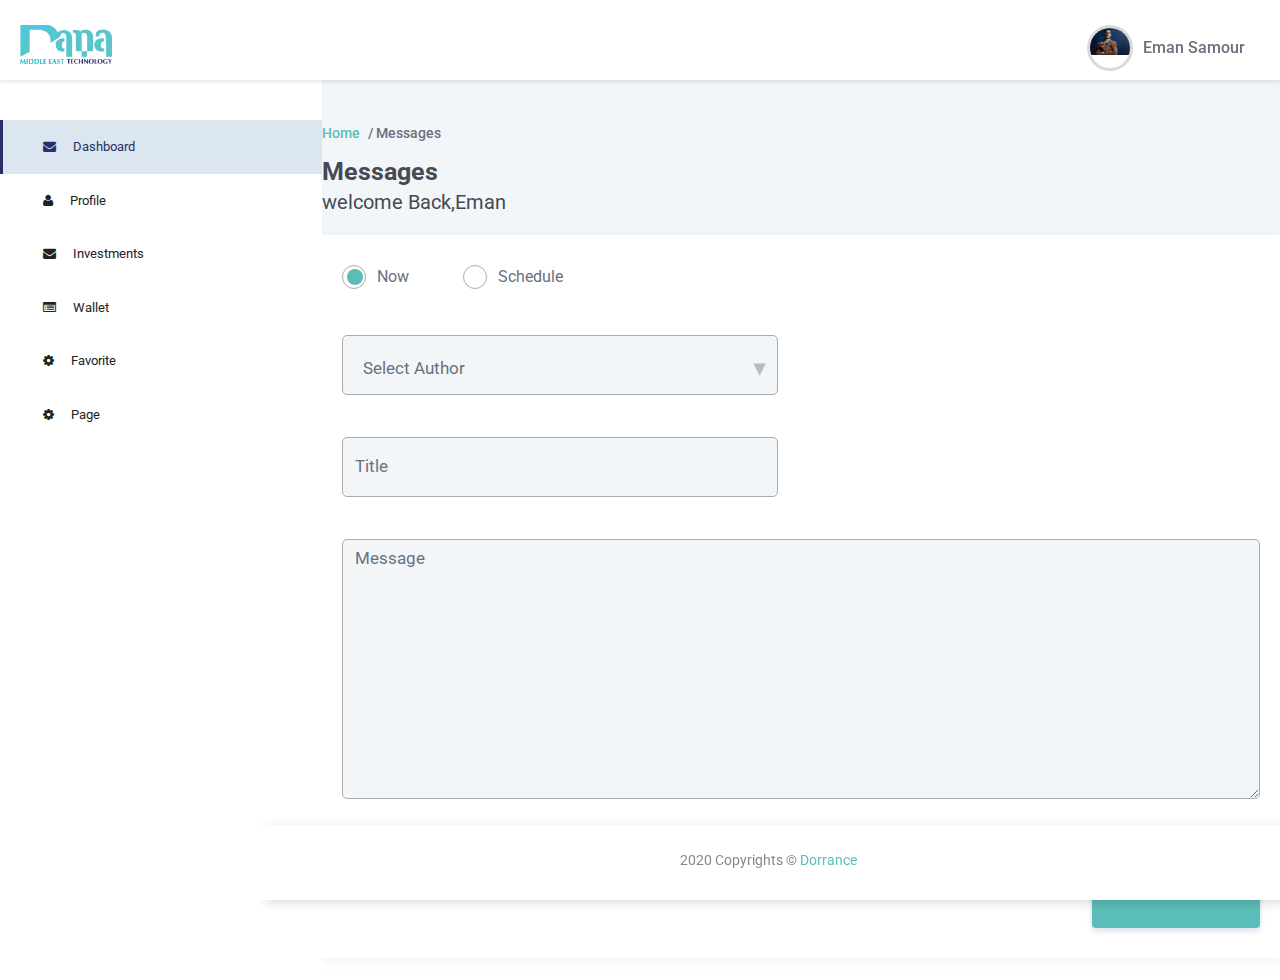
<file: index.html>
<html>

<head>
  <meta charset="utf-8">
  <meta name="viewport" content="width=device-width, initial-scale=1.0">
  <meta name="description" content="">
  <meta name="author" content="">
  <title>new Solutions </title>
  <link href="assets/css/bootstrap.min.css" rel="stylesheet">
  <link href="assets/css/font-awesome.min.css" rel="stylesheet">
  <link href="https://fonts.googleapis.com/css?family=Roboto:400,500,700&display=swap" rel="stylesheet">
  <link rel="shortcut icon" href="assets/images/logo.png">
  <link href="assets/css/selectric.css" rel="stylesheet">
  <link href="assets/css/style.css" rel="stylesheet">

</head>

<body>
  <div class="align-items-start sideMenu">
    <button class="navbar-toggler d-lg-none" type="button" data-toggle="collapse" data-target="#navbarSupportedContent"
      aria-controls="navbarNav" aria-expanded="false" aria-label="Toggle navigation">
      <div class="mobileMenu"><i></i><i></i><i></i></div>
    </button>
    <div class="menu navbar navbar-expand-lg nav ">
      <div class="collapse navbar-collapse" id="navbarSupportedContent">
        <ul class="navbar-nav mr-auto">
          <li class="nav-item active">
            <a href="#" class="nav-link"><i class="fa fa-envelope"></i> Dashboard</a>
          </li>
          <li class="nav-item ">
            <a href="#" class="nav-link"><i class="fa fa-user"></i> Profile</a>
          </li>
          <li class="nav-item ">
            <a href="#" class="nav-link"><i class="fa fa-envelope"></i> Investments</a>
          </li>
          <li class="nav-item ">
            <a href="#" class="nav-link"><i class="fa fa-list-alt"></i> Wallet</a>
          </li>
          <li class="nav-item ">
            <a href="#" class="nav-link"><i class="fa fa-cog"></i> Favorite</a>
          </li>
          <li class="nav-item ">
            <a href="#" class="nav-link"><i class="fa fa-cog"></i> Page</a>
          </li>
        </ul>
      </div>
    </div>
  </div>
  <div class="headerNav">
    <div class="logo float-left">
      <img src="assets/images/logo.png" alt="">
    </div>
    <div class="container-fluid">
      <div class="profileNav clearfix">
        <div class="profileCont float-right">
          <div class="profileImg">
            <img src="assets/images/1.png" alt="">
          </div>
          <h5 class="userName">Eman Samour</h5>
        </div>
      </div>
    </div>
  </div>
  <div class="pageBody">
    <div class="container">
      <div class="row">
        <div class="pageHeader">
          <h4><a href="index.html">Home</a> / Messages</h4>
          <h2 class="pageTitle">Messages</h2>
          <span>welcome Back,<span>Eman</span></span>
        </div>
        <div class="MessagesBox">
          <form class="MessagesForm">
            <div class="radioBox">
              <label for="now" class="radioLabel"><input type="radio" name="now" id="now" class="radioBtn" checked>Now
                <span class="checkmark"></span> </label>
              <label for="Schedule" class="radioLabel"><input type="radio" name="now" id="Schedule"
                  class="radioBtn">Schedule
                <span class="checkmark"></span> </label>
            </div>
            <div class="form-group select first">
              <select>
                <option value=""> Select Author</option>
                <option value="">Eman</option>
                <option value="">Eman</option>

              </select>
            </div>
            <div class="form-group select">
              <input type="text" class="form-control" placeholder="Title">
            </div>
            <div class="form-group textarea">
              <textarea name="" id="" class="form-control" placeholder="Message"></textarea>
            </div>
            <button type="submit" class="btn sendMessageBtn">Send</button>
          </form>

        </div>
      </div>
    </div>
  </div>
  <div class="Footer text-center justify-content-center">
    <p>2020 Copyrights © <span> Dorrance</span></p>

  </div>


  <script type="text/javascript" src="assets/js/jquery.js"></script>
  <script src="https://cdnjs.cloudflare.com/ajax/libs/popper.js/1.14.7/umd/popper.min.js"
    integrity="sha384-UO2eT0CpHqdSJQ6hJty5KVphtPhzWj9WO1clHTMGa3JDZwrnQq4sF86dIHNDz0W1"
    crossorigin="anonymous"></script>
  <script type="text/javascript" src="assets/js/bootstrap.min.js"></script>
  <script type="text/javascript" src="assets/js/jquery.selectric.min.js"></script>

  <script type="text/javascript" src="assets/js/main.js"></script>
  <script>
    $('select').selectric({
      disableOnMobile: false,
      nativeOnMobile: false,
      dir: "ltr"
    });
    $('.selectric-wrapper button').append('<i class="fas fa-chevron-down"></i>');
  </script>
</body>

</html>
</file>
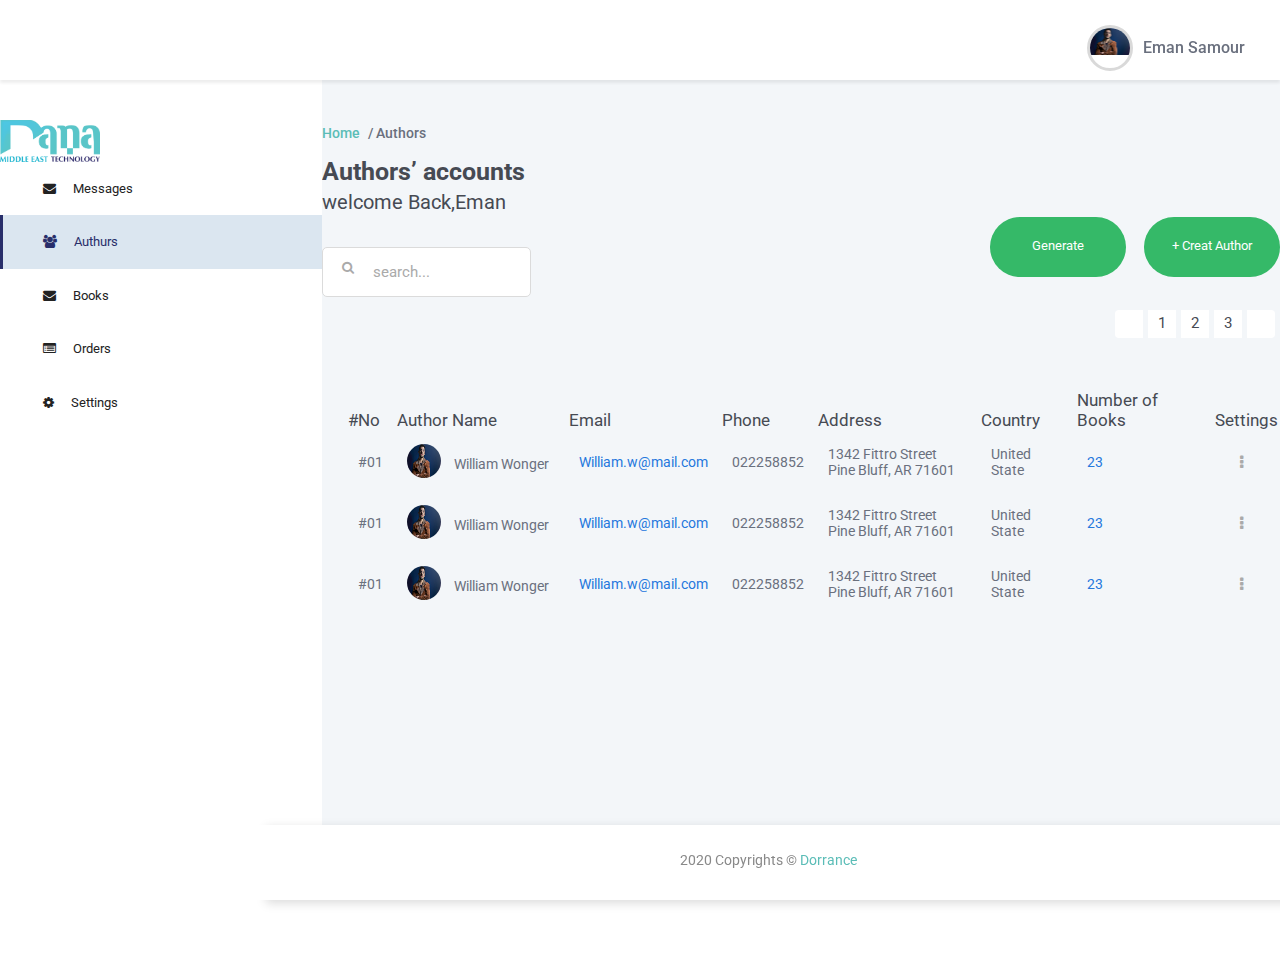
<file: Authors.html>
<html>

<head>
    <meta charset="utf-8">
    <meta name="viewport" content="width=device-width, initial-scale=1.0">
    <meta name="description" content="">
    <meta name="author" content="">
    <title>Authors </title>
    <link href="assets/css/bootstrap.min.css" rel="stylesheet">
    <link href="assets/css/font-awesome.min.css" rel="stylesheet">
    <link href="https://fonts.googleapis.com/css?family=Roboto:400,500,700&display=swap" rel="stylesheet">
    <link rel="shortcut icon" href="assets/images/logo.png">
    <link href="assets/css/selectric.css" rel="stylesheet">
    <link rel="stylesheet" type="text/css" href="https://cdn.datatables.net/select/1.3.1/css/select.dataTables.min.css">
    <link href="https://cdn.lineicons.com/1.0.1/LineIcons.min.css" rel="stylesheet">

    <link rel="stylesheet" type="text/css" href="https://cdn.datatables.net/1.10.20/css/jquery.dataTables.css">
    <link rel="stylesheet" type="text/css"
        href="https://cdn.datatables.net/responsive/2.2.3/css/responsive.bootstrap4.min.css">

    <link href="assets/css/style.css" rel="stylesheet">

</head>

<body>
    <div class="align-items-start sideMenu">
        <div class="logo">
            <img src="assets/images/logo.png" alt="">
        </div>
        <button class="navbar-toggler d-lg-none" type="button" data-toggle="collapse"
            data-target="#navbarSupportedContent" aria-controls="navbarNav" aria-expanded="false"
            aria-label="Toggle navigation">
            <div class="mobileMenu"><i></i><i></i><i></i></div>
        </button>
        <div class="menu navbar navbar-expand-lg nav ">
            <div class="collapse navbar-collapse" id="navbarSupportedContent">
                <ul class="navbar-nav mr-auto">
                    <li class="nav-item ">
                        <a href="#" class="nav-link"><i class="fa fa-envelope"></i> Messages</a>
                    </li>
                    <li class="nav-item active">
                        <a href="#" class="nav-link"><i class="fa fa-users"></i> Authurs</a>
                    </li>
                    <li class="nav-item ">
                        <a href="#" class="nav-link"><i class="fa fa-envelope"></i> Books</a>
                    </li>
                    <li class="nav-item ">
                        <a href="#" class="nav-link"><i class="fa fa-list-alt"></i> Orders</a>
                    </li>
                    <li class="nav-item ">
                        <a href="#" class="nav-link"><i class="fa fa-cog"></i> Settings</a>
                    </li>
                </ul>
            </div>
        </div>
    </div>
    <div class=" headerNav">
        <div class="container-fluid">
            <div class="backhome float-left">
                <a href="index.html" title="back"><i class="lni-arrow-left"></i></a>
            </div>
            <div class="profileNav clearfix">
                <div class="profileCont float-right">
                    <div class="profileImg">
                        <img src="assets/images/1.png" alt="">
                    </div>
                    <h5 class="userName">Eman Samour</h5>
                </div>
            </div>
        </div>
    </div>
    <div class="pageBody">
        <div class="whiteOverlay">

        </div>
        <div class="container">
            <div class="row">
                <div class="pageHeader" style="width:100%;">
                    <h4><a href="index.html">Home</a> / Authors</h4>
                    <h2 class="pageTitle">Authors’ accounts</h2>
                    <span>welcome Back,<span>Eman</span></span>
                    <div class="clearfix tableHeader" style="width:100%;">
                        <div class="searchBox float-left">
                            <input type="text" class="search" value="search...">
                            <i class="fa fa-search"></i>
                        </div>
                        <div class="paginationBox float-right">
                            <div class="generateCreateButtons">
                                <a href="#" class="btn generateBtn btnMargin">Generate</a>
                                <a href="#" class="btn generateBtn"> + Creat Author</a>

                            </div>
                            <nav aria-label="Page navigation clearfix">
                                <ul class="pagination float-right">
                                    <li class="page-item"><a class="page-link" href="#">
                                            <i class="lni-angle-double-left"></i></a>
                                    </li>
                                    <li class="page-item"><a class="page-link" href="#">1</a></li>
                                    <li class="page-item"><a class="page-link" href="#">2</a></li>
                                    <li class="page-item"><a class="page-link" href="#">3</a></li>
                                    <li class="page-item"><a class="page-link" href="#"><i
                                                class="lni-angle-double-right"></i></a></li>
                                </ul>
                            </nav>
                        </div>
                    </div>
                </div>
                <div>
                    <div class="table-responsive scr">
                        <table class="table table-checkable">
                            <thead>
                                <tr>
                                    <th></th>
                                    <th width=5%>#No</th>
                                    <th width="18%">Author Name</th>
                                    <th>Email</th>
                                    <th>Phone</th>
                                    <th width="17%">Address</th>
                                    <th width="10%">Country</th>
                                    <th class="numOfBook">Number of Books</th>
                                    <th>Settings</th>
                                </tr>
                            </thead>
                            <tbody>
                                <tr>
                                    <td></td>
                                    <td width=5%>#01</td>
                                    <td width="18%">
                                        <div class="autImg"><img src="assets/images/1.png" alt=""></div>
                                        <h4>William Wonger</h4>
                                    </td>
                                    <td class="emailTable">William.w@mail.com</td>
                                    <td>022258852</td>
                                    <td width="17%">1342 Fittro Street
                                        Pine Bluff, AR 71601</td>
                                    <td width="10%">United State</td>
                                    <td class="numberTable">23</td>
                                    <td width=3% class="settingsSec"><a href="javascript:;"
                                            class="float-right settings"><i class="fa fa-ellipsis-v"></i></a>
                                        <div class="settingBox">
                                            <ul>
                                                <li>
                                                    <a href="#"><i class="fa fa-eye"></i>Preview</a>
                                                </li>
                                                <li>
                                                    <a href="#"><i class="fa fa-pencil"></i>Edit</a>
                                                </li>
                                                <li>
                                                    <a href="#"> <i class="fa fa-trash"></i> Delete</a>
                                                </li>
                                                <li>
                                                    <a href="#"><i class="fa fa-book"></i>Books</a>
                                                </li>
                                                <li>
                                                    <a href="#"> <i class="fa fa-list-alt"></i>Orders</a>
                                                </li>
                                            </ul>
                                        </div>
                                    </td>
                                </tr>
                                <tr>
                                    <td></td>
                                    <td width=5%>#01</td>
                                    <td width="18%">
                                        <div class="autImg"><img src="assets/images/1.png" alt=""></div>
                                        <h4>William Wonger</h4>
                                    </td>
                                    <td class="emailTable">William.w@mail.com</td>
                                    <td>022258852</td>
                                    <td width="17%">1342 Fittro Street
                                        Pine Bluff, AR 71601</td>
                                    <td width="10%">United State</td>
                                    <td class="numberTable">23</td>
                                    <td width=3%><a href="#" class="float-right settings"><i
                                                class="fa fa-ellipsis-v"></i></a></td>
                                </tr>
                                <tr>
                                    <td></td>
                                    <td width=5%>#01</td>
                                    <td width="18%">
                                        <div class="autImg"><img src="assets/images/1.png" alt=""></div>
                                        <h4>William Wonger</h4>
                                    </td>
                                    <td class="emailTable">William.w@mail.com</td>
                                    <td>022258852</td>
                                    <td width="17%">1342 Fittro Street
                                        Pine Bluff, AR 71601</td>
                                    <td width="10%">United State</td>
                                    <td class="numberTable">23</td>
                                    <td width=3%><a href="#" class="float-right settings"><i
                                                class="fa fa-ellipsis-v"></i></a></td>
                                </tr>
                            </tbody>
                        </table>
                    </div>

                </div>
            </div>
        </div>
    </div>
    <div class="Footer text-center justify-content-center">
        <p>2020 Copyrights © <span> Dorrance</span></p>

    </div>
    <div class="modal fade" id="AuthorModal" tabindex="-1" role="dialog" aria-labelledby="" aria-hidden="true">
        <div class="modal-dialog" role="document">
            <div class="modal-content">
                <button type="button" class="close" data-dismiss="modal" aria-label="Close">
                    <span aria-hidden="true">&times;</span>
                </button>
                <div class="AuthorModalSec">
                    <a href="#">Spreadsheet for accounting</a>
                </div>
                <div class="AuthorModalSec">
                    <a href="#">Document of statements</a>
                </div>
                <div class="AuthorModalSec">
                    <a href="#">Email statements to author</a>
                </div>

            </div>
        </div>
    </div>


    <script type="text/javascript" src="assets/js/jquery.js"></script>
    <script src="https://cdnjs.cloudflare.com/ajax/libs/popper.js/1.14.7/umd/popper.min.js"
        integrity="sha384-UO2eT0CpHqdSJQ6hJty5KVphtPhzWj9WO1clHTMGa3JDZwrnQq4sF86dIHNDz0W1"
        crossorigin="anonymous"></script>
    <script type="text/javascript" src="assets/js/bootstrap.min.js"></script>
    <script type="text/javascript" src="assets/js/jquery.selectric.min.js"></script>
    <script type="text/javascript" charset="utf8"
        src="https://cdn.datatables.net/1.10.20/js/jquery.dataTables.js"></script>


    <script type="text/javascript" src="assets/js/main.js"></script>
    <script>
        $('select').selectric({
            disableOnMobile: false,
            nativeOnMobile: false,
            dir: "ltr"
        });
        $('.selectric-wrapper button').append('<i class="fas fa-chevron-down"></i>');
    </script>
    <script>
        $(document).ready(function () {

            $('.table').DataTable({
                "ordering": false,
                headerCallback: function (e, a, t, n, s) { e.getElementsByTagName("th")[0].innerHTML = '\n<label class="m-checkbox m-checkbox--single m-checkbox--solid m-checkbox--brand">\n                        <input type="checkbox" value="" class="m-group-checkable">\n   <span></span>\n   </label>' },

                columnDefs: [{
                    targets: 0, width: "30px",
                    className: "dt-right", orderable: !1,
                    render: function (e, a, t, n) { return '\n     <label class="m-checkbox m-checkbox--single m-checkbox--solid m-checkbox--brand">\n                            <input type="checkbox" value="" class="m-checkable">\n                            <span></span>\n                        </label>' }
                }]


            });

        });
        $(".table-responsive").parent().css("width", "100%");
    

    </script>

</body>

</html>
</file>
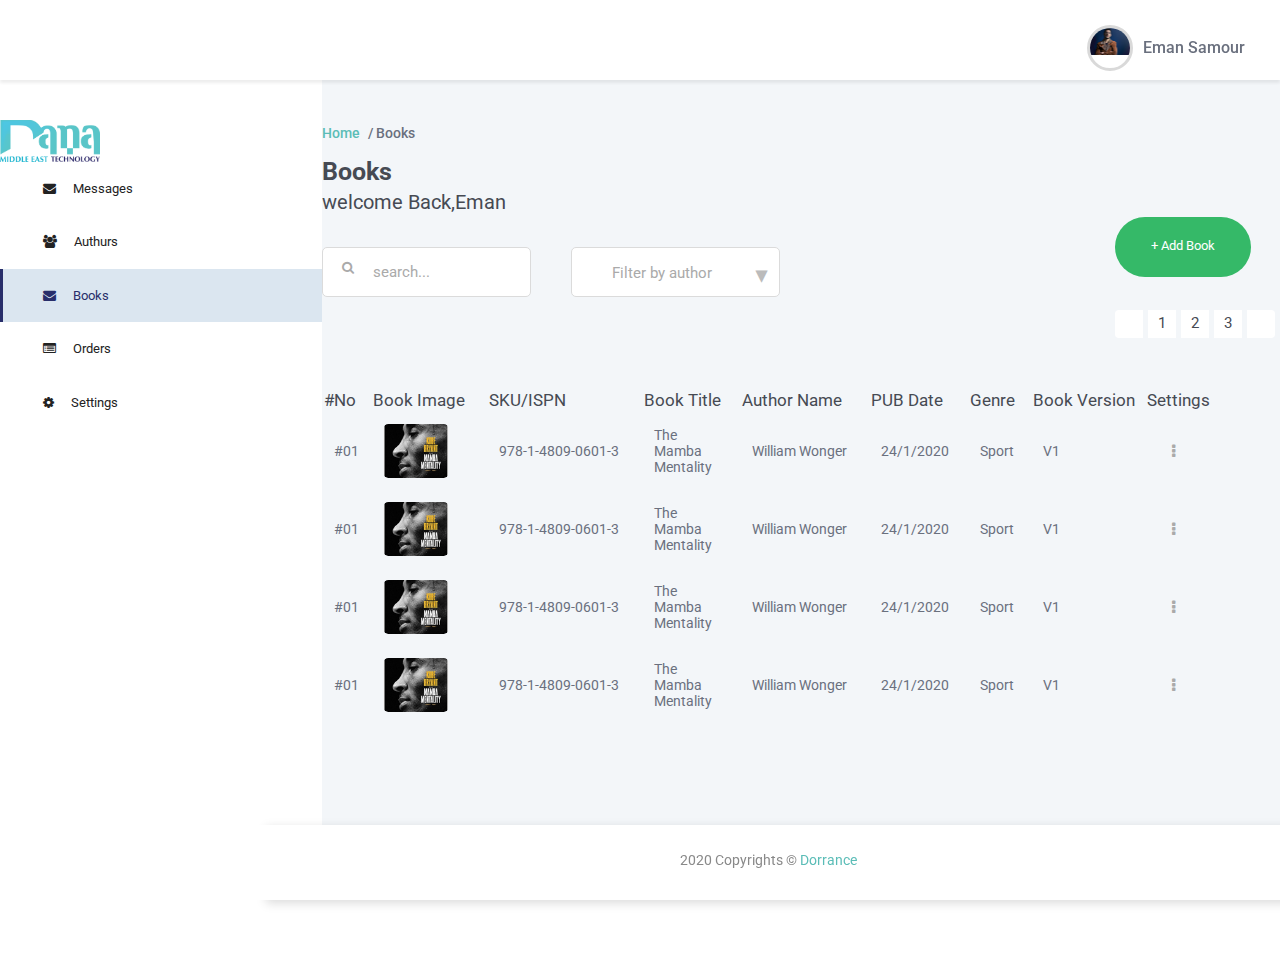
<file: books.html>
<html>

<head>
    <meta charset="utf-8">
    <meta name="viewport" content="width=device-width, initial-scale=1.0">
    <meta name="description" content="">
    <meta name="author" content="">
    <title>books </title>
    <link href="assets/css/bootstrap.min.css" rel="stylesheet">
    <link href="assets/css/font-awesome.min.css" rel="stylesheet">
    <link href="https://fonts.googleapis.com/css?family=Roboto:400,500,700&display=swap" rel="stylesheet">
    <link rel="shortcut icon" href="assets/images/logo.png">
    <link href="assets/css/selectric.css" rel="stylesheet">
    <link rel="stylesheet" type="text/css" href="https://cdn.datatables.net/select/1.3.1/css/select.dataTables.min.css">
    <link href="https://cdn.lineicons.com/1.0.1/LineIcons.min.css" rel="stylesheet">

    <link rel="stylesheet" type="text/css" href="https://cdn.datatables.net/1.10.20/css/jquery.dataTables.css">
    <link href="assets/css/style.css" rel="stylesheet">

</head>

<body>
    <div class="align-items-start sideMenu">
        <div class="logo">
            <img src="assets/images/logo.png" alt="">
        </div>
        <button class="navbar-toggler d-lg-none" type="button" data-toggle="collapse"
            data-target="#navbarSupportedContent" aria-controls="navbarNav" aria-expanded="false"
            aria-label="Toggle navigation">
            <div class="mobileMenu"><i></i><i></i><i></i></div>
        </button>
        <div class="menu navbar navbar-expand-lg nav ">
            <div class="collapse navbar-collapse" id="navbarSupportedContent">
                <ul class="navbar-nav mr-auto">
                    <li class="nav-item ">
                        <a href="#" class="nav-link"><i class="fa fa-envelope"></i> Messages</a>
                    </li>
                    <li class="nav-item">
                        <a href="#" class="nav-link"><i class="fa fa-users"></i> Authurs</a>
                    </li>
                    <li class="nav-item active">
                        <a href="#" class="nav-link"><i class="fa fa-envelope"></i> Books</a>
                    </li>
                    <li class="nav-item ">
                        <a href="#" class="nav-link"><i class="fa fa-list-alt"></i> Orders</a>
                    </li>
                    <li class="nav-item ">
                        <a href="#" class="nav-link"><i class="fa fa-cog"></i> Settings</a>
                    </li>
                </ul>
            </div>
        </div>
    </div>
    <div class="headerNav">
        <div class="container-fluid">
            <div class="backhome float-left">
                <a href="index.html" title="back"><i class="lni-arrow-left"></i></a>
            </div>
            <div class="profileNav clearfix">
                <div class="profileCont float-right">
                    <div class="profileImg">
                        <img src="assets/images/1.png" alt="">
                    </div>
                    <h5 class="userName">Eman Samour</h5>
                </div>
            </div>
        </div>
    </div>
    <div class="pageBody">
        <div class="whiteOverlay">

        </div>
        <div class="container">
            <div class="row">
                <div class="pageHeader" style="width:100%;">
                    <h4><a href="index.html">Home</a> / Books</h4>
                    <h2 class="pageTitle">Books</h2>
                    <span>welcome Back,<span>Eman</span></span>
                    <div class="clearfix tableHeader" style="width:100%;">
                        <div class="searchBox float-left bookSearch">
                            <input type="text" class="search" value="search...">
                            <i class="fa fa-search"></i>
                        </div>
                        <div class="searchBox float-left AuthorFilter">
                            <select>
                                <option value="" selected>Filter by author</option>
                                <option value="">author</option>
                                <option value=""> author</option>
                                <option value="">author</option>
                                <option value=""> author</option>

                            </select>
                        </div>
                        <div class="paginationBox float-right">
                            <div class="generateCreateButtons">
                                <a href="#" class="btn generateBtn" data-toggle="modal" data-target="#AddNewBook"> + Add
                                    Book</a>
                            </div>
                            <nav aria-label="Page navigation clearfix">
                                <ul class="pagination float-right">
                                    <li class="page-item"><a class="page-link" href="#">
                                            <i class="lni-angle-double-left"></i></a>
                                    </li>
                                    <li class="page-item"><a class="page-link" href="#">1</a></li>
                                    <li class="page-item"><a class="page-link" href="#">2</a></li>
                                    <li class="page-item"><a class="page-link" href="#">3</a></li>
                                    <li class="page-item"><a class="page-link" href="#"><i
                                                class="lni-angle-double-right"></i></a></li>
                                </ul>
                            </nav>
                        </div>
                    </div>
                </div>
                <div>
                    <div class="table-responsive">
                        <table class="table">
                            <thead>
                                <tr>
                                    <th width=3%>#No</th>
                                    <th width=13%>Book Image</th>
                                    <th>SKU/ISPN</th>
                                    <th width=11%>Book Title</th>
                                    <th>Author Name</th>
                                    <th>PUB Date</th>
                                    <th>Genre</th>
                                    <th>Book Version</th>
                                    <th>Settings</th>
                                </tr>
                            </thead>
                            <tbody>
                                <tr>
                                    <td width=3%>#01</td>
                                    <td>
                                        <div class="bookImg"><img src="assets/images/2.png" alt=""></div>

                                    </td>
                                    <td>978-1-4809-0601-3</td>
                                    <td>The Mamba Mentality</td>
                                    <td>William Wonger</td>
                                    <td>24/1/2020</td>
                                    <td>Sport</td>
                                    <td>V1</td>
                                    <td width=3% class="settingsSec"><a href="javascript:;"
                                            class="float-right settings"><i class="fa fa-ellipsis-v"></i></a>
                                        <div class="settingBox">
                                            <ul>
                                                <li>
                                                    <a href="#"><i class="fa fa-eye"></i>view book</a>
                                                </li>
                                                <li>
                                                    <a href="#"><i class="fa fa-pencil"></i>Edit</a>
                                                </li>
                                                <li>
                                                    <a href="#"> <i class="fa fa-trash"></i> Delete</a>
                                                </li>
                                                <li>
                                                    <a href="#"> <i class="fa fa-list-alt"></i>Orders</a>
                                                </li>
                                            </ul>
                                        </div>
                                    </td>
                                </tr>
                                <tr>
                                    <td width=3%>#01</td>
                                    <td>
                                        <div class="bookImg"><img src="assets/images/2.png" alt=""></div>

                                    </td>
                                    <td>978-1-4809-0601-3</td>
                                    <td>The Mamba Mentality</td>
                                    <td>William Wonger</td>
                                    <td>24/1/2020</td>
                                    <td>Sport</td>
                                    <td>V1</td>
                                    <td width=3% class="settingsSec"><a href="javascript:;"
                                            class="float-right settings"><i class="fa fa-ellipsis-v"></i></a>
                                        <div class="settingBox">
                                            <ul>
                                                <li>
                                                    <a href="#"><i class="fa fa-eye"></i>view book</a>
                                                </li>
                                                <li>
                                                    <a href="#"><i class="fa fa-pencil"></i>Edit</a>
                                                </li>
                                                <li>
                                                    <a href="#"> <i class="fa fa-trash"></i> Delete</a>
                                                </li>
                                                <li>
                                                    <a href="#"> <i class="fa fa-list-alt"></i>Orders</a>
                                                </li>
                                            </ul>
                                        </div>
                                    </td>
                                </tr>
                                <tr>
                                    <td width=3%>#01</td>
                                    <td>
                                        <div class="bookImg"><img src="assets/images/2.png" alt=""></div>

                                    </td>
                                    <td>978-1-4809-0601-3</td>
                                    <td>The Mamba Mentality</td>
                                    <td>William Wonger</td>
                                    <td>24/1/2020</td>
                                    <td>Sport</td>
                                    <td>V1</td>
                                    <td width=3% class="settingsSec"><a href="javascript:;"
                                            class="float-right settings"><i class="fa fa-ellipsis-v"></i></a>
                                        <div class="settingBox">
                                            <ul>
                                                <li>
                                                    <a href="#"><i class="fa fa-eye"></i>view book</a>
                                                </li>
                                                <li>
                                                    <a href="#"><i class="fa fa-pencil"></i>Edit</a>
                                                </li>
                                                <li>
                                                    <a href="#"> <i class="fa fa-trash"></i> Delete</a>
                                                </li>
                                                <li>
                                                    <a href="#"> <i class="fa fa-list-alt"></i>Orders</a>
                                                </li>
                                            </ul>
                                        </div>
                                    </td>
                                </tr>
                                <tr>
                                    <td width=3%>#01</td>
                                    <td>
                                        <div class="bookImg"><img src="assets/images/2.png" alt=""></div>

                                    </td>
                                    <td>978-1-4809-0601-3</td>
                                    <td>The Mamba Mentality</td>
                                    <td>William Wonger</td>
                                    <td>24/1/2020</td>
                                    <td>Sport</td>
                                    <td>V1</td>
                                    <td width=3% class="settingsSec"><a href="javascript:;"
                                            class="float-right settings"><i class="fa fa-ellipsis-v"></i></a>
                                        <div class="settingBox">
                                            <ul>
                                                <li>
                                                    <a href="#"><i class="fa fa-eye"></i>view book</a>
                                                </li>
                                                <li>
                                                    <a href="#"><i class="fa fa-pencil"></i>Edit</a>
                                                </li>
                                                <li>
                                                    <a href="#"> <i class="fa fa-trash"></i> Delete</a>
                                                </li>
                                                <li>
                                                    <a href="#"> <i class="fa fa-list-alt"></i>Orders</a>
                                                </li>
                                            </ul>
                                        </div>
                                    </td>
                                </tr>
                            </tbody>
                        </table>
                    </div>

                </div>
            </div>
        </div>

    </div>
    <div class="Footer text-center justify-content-center">
        <p>2020 Copyrights © <span> Dorrance</span></p>

    </div>
    <div class="modal fade" id="AddNewBook" tabindex="-1" role="dialog" aria-labelledby="" aria-hidden="true">
        <div class="modal-dialog" role="document">
            <div class="modal-content">
                <button type="button" class="close" data-dismiss="modal" aria-label="Close">
                    <span aria-hidden="true">&times;</span>
                </button>
                <h5 class="AddBookTitle"> Add New Book</h5>
                <form action="" class="addBookForm">
                    <div class="addBookLeft">
                            <div class="AddBookImg">
                                <label for="uploadImg" id="uploadImgLabel"><img src="assets/images/uploadImage.png"
                                        alt=""></label>
                                <input type="file" id="uploadImg">
                                <span class="uploadImgText">Book Image</span>
                            </div>
                        <div class="form-group margin-topForm">
                            <input type="text" class="form-control" placeholder="SKU/ISPN">
                        </div>
                        <div class="form-group">
                            <input type="text" class="form-control" placeholder="Book Title">
                        </div>
                        <div class="form-group">
                            <select>
                                <option value="">Author Name</option>
                            </select>
                        </div>

                    </div>
                    <div class="vl"></div>
                    <div class="addBookRight">
                        
                        <div class="form-group">
                            <input type="text" class="form-control" placeholder="Pub Date">
                        </div>
                        <div class="form-group">
                            <input type="text" class="form-control" placeholder="Genre">
                        </div>
                        <div class="form-group">
                            <input type="text" class="form-control" placeholder="Book Version">
                        </div>
                       
                        <button class="btn addBookBtn" type="submit">Send</button>
                    </div>
                </form>

            </div>
        </div>
    </div>


    <script type="text/javascript" src="assets/js/jquery.js"></script>
    <script src="https://cdnjs.cloudflare.com/ajax/libs/popper.js/1.14.7/umd/popper.min.js"
        integrity="sha384-UO2eT0CpHqdSJQ6hJty5KVphtPhzWj9WO1clHTMGa3JDZwrnQq4sF86dIHNDz0W1"
        crossorigin="anonymous"></script>
    <script type="text/javascript" src="assets/js/bootstrap.min.js"></script>
    <script type="text/javascript" src="assets/js/jquery.selectric.min.js"></script>
    <script type="text/javascript" charset="utf8"
        src="https://cdn.datatables.net/1.10.20/js/jquery.dataTables.js"></script>
    <script type="text/javascript" charset="utf8"
        src="https://cdn.datatables.net/responsive/2.2.3/js/dataTables.responsive.min.js"></script>
    <script type="text/javascript" charset="utf8"
        src="https://cdn.datatables.net/responsive/2.2.3/js/responsive.bootstrap4.min.js"></script>


    <script type="text/javascript" src="assets/js/main.js"></script>
    <script>
        $('select').selectric({
            disableOnMobile: false,
            nativeOnMobile: false,
            dir: "ltr"
        });
        $('.selectric-wrapper button').append('<i class="fas fa-chevron-down"></i>');
    </script>
    <script>
        $(document).ready(function () {

            $('.table').DataTable({
                "ordering": false,
                responsive: true

            });
            $('.select').selectric({
                disableOnMobile: false,
                nativeOnMobile: false,
                dir: "ltr"
            });
            $(".table-responsive").parent().css("width", "100%");
        });
    </script>


</body>

</html>
</file>
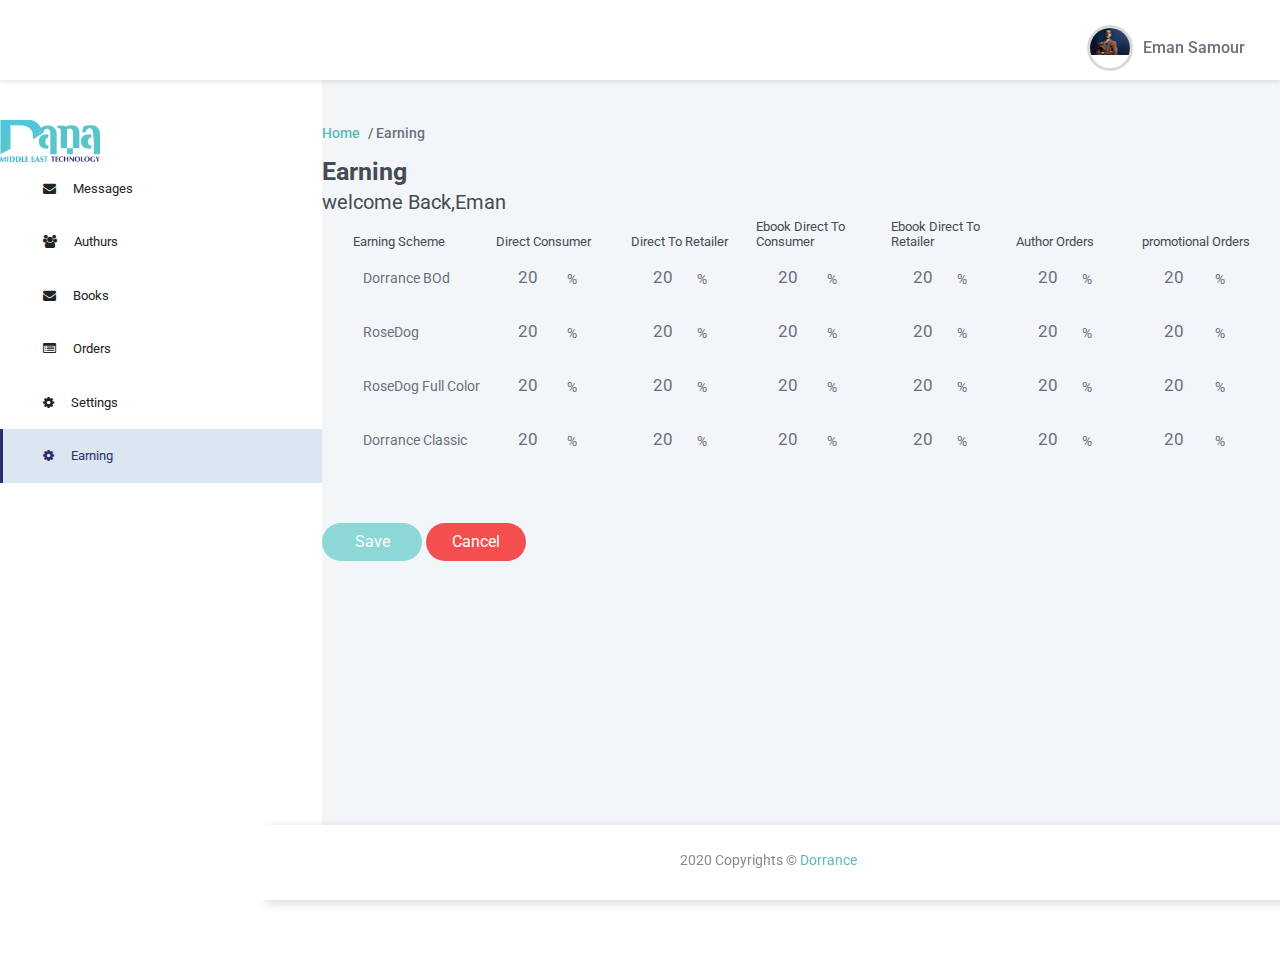
<file: earns.html>
<html>

<head>
    <meta charset="utf-8">
    <meta name="viewport" content="width=device-width, initial-scale=1.0">
    <meta name="description" content="">
    <meta name="author" content="">
    <title>Orders </title>
    <link href="assets/css/bootstrap.min.css" rel="stylesheet">
    <link href="assets/css/font-awesome.min.css" rel="stylesheet">
    <link href="https://fonts.googleapis.com/css?family=Roboto:400,500,700&display=swap" rel="stylesheet">
    <link rel="shortcut icon" href="assets/images/logo.png">
    <link href="assets/css/selectric.css" rel="stylesheet">
    <link rel="stylesheet" type="text/css" href="https://cdn.datatables.net/select/1.3.1/css/select.dataTables.min.css">
    <link href="https://cdn.lineicons.com/1.0.1/LineIcons.min.css" rel="stylesheet">

    <link rel="stylesheet" type="text/css" href="https://cdn.datatables.net/1.10.20/css/jquery.dataTables.css">
    <link href="assets/css/style.css" rel="stylesheet">

</head>

<body>
    <div class="align-items-start sideMenu">
        <div class="logo">
            <img src="assets/images/logo.png" alt="">
        </div>
        <button class="navbar-toggler d-lg-none" type="button" data-toggle="collapse"
            data-target="#navbarSupportedContent" aria-controls="navbarNav" aria-expanded="false"
            aria-label="Toggle navigation">
            <div class="mobileMenu"><i></i><i></i><i></i></div>
        </button>
        <div class="menu navbar navbar-expand-lg nav ">
            <div class="collapse navbar-collapse" id="navbarSupportedContent">
                <ul class="navbar-nav mr-auto">
                    <li class="nav-item ">
                        <a href="#" class="nav-link"><i class="fa fa-envelope"></i> Messages</a>
                    </li>
                    <li class="nav-item">
                        <a href="#" class="nav-link"><i class="fa fa-users"></i> Authurs</a>
                    </li>
                    <li class="nav-item">
                        <a href="#" class="nav-link"><i class="fa fa-envelope"></i> Books</a>
                    </li>
                    <li class="nav-item ">
                        <a href="#" class="nav-link"><i class="fa fa-list-alt"></i> Orders</a>
                    </li>
                    <li class="nav-item ">
                        <a href="#" class="nav-link"><i class="fa fa-cog"></i> Settings</a>
                    </li>
                    <li class="nav-item active ">
                        <a href="#" class="nav-link"><i class="fa fa-cog"></i> Earning</a>
                    </li>
                </ul>
            </div>
        </div>
    </div>
    <div class="headerNav">
        <div class="container-fluid">
            <div class="backhome float-left">
                <a href="index.html" title="back"><i class="lni-arrow-left"></i></a>
            </div>
            <div class="profileNav clearfix">
                <div class="profileCont float-right">
                    <div class="profileImg">
                        <img src="assets/images/1.png" alt="">
                    </div>
                    <h5 class="userName">Eman Samour</h5>
                </div>
            </div>
        </div>
    </div>
    <div class="pageBody">
        <div class="whiteOverlay">

        </div>
        <div class="container">
            <div class="row">
                <div class="pageHeader clearfix" style="width:100%;">
                    <!--       <div class="generateCreateButtons float-right">
                        <a href="#" class="btn generateBtn"> + Import
                            Order</a>
                    </div>-->
                    <h4><a href="index.html">Home</a> / Earning </h4>
                    <h2 class="pageTitle">Earning </h2>
                    <span>welcome Back,<span>Eman</span></span>
                    <!--
                    <div class="clearfix tableHeader" style="width:100%;">
                    
                            <div class="searchPagination clearfix">
                            <div class="AdvanceSearch float-left">
                                <span>Advanced filter</span>
                                <div class="form-group clearfix">
                                    <input type="text" class="form-control" placeholder="Order Number">
                                    <select class="advanceSerachSelect form-control">
                                        <option value="">Author Name</option>
                                    </select>
                                </div>
                                <div class="form-group clearfix">
                                    <input type="text" class="form-control searchByAuthor" placeholder="SKU/ISPN">
                                    <select class="advanceSerachSelect form-control">
                                        <option value="">Book Title</option>
                                    </select>
                                </div>
                                <div class="searchBox  bookSearch">
                                    <input type="text" class="search" value="search...">
                                    <i class="fa fa-search"></i>
                                </div>
                            </div>
                            <button class="btn AdvanceSearchBtn float-left">Search</button>
                        </div>


                        <div class="paginationBox orderPagination float-right">
                            <nav aria-label="Page navigation clearfix">
                                <ul class="pagination">
                                    <li class="page-item"><a class="page-link" href="#">
                                            <i class="lni-angle-double-left"></i></a>
                                    </li>
                                    <li class="page-item"><a class="page-link" href="#">1</a></li>
                                    <li class="page-item"><a class="page-link" href="#">2</a></li>
                                    <li class="page-item"><a class="page-link" href="#">3</a></li>
                                    <li class="page-item"><a class="page-link" href="#"><i
                                                class="lni-angle-double-right"></i></a></li>
                                </ul>
                            </nav>
                        </div>
                      


                    </div>
                      -->
                </div>
                <div>
                    <div class="table-responsive scr">
                        <table class="table table-checkable" id="tableEarning">
                            <thead>
                                <tr>
                                    <th width=3%></th>
                                    <th width=15%>Earning Scheme</th>
                                    <th>Direct Consumer</th>
                                    <th>Direct To Retailer</th>
                                    <th>Ebook Direct To Consumer</th>
                                    <th>Ebook Direct To Retailer</th>
                                    <th>Author Orders</th>
                                    <th> promotional Orders </th>
                                </tr>
                            </thead>
                            <tbody>
                                <tr>
                                    <td width=3%></td>
                                    <td width=15%>Dorrance BOd</td>
                                    <td>
                                        <input type="text" class="form-control" placeholder="20"> <span> %</span>
                                    </td>
                                    <td>
                                        <input type="text" class="form-control"  placeholder="20"> <span> %</span>
                                    </td>
                                    <td>
                                        <input type="text" class="form-control" placeholder="20"> <span> %</span>
                                    </td>


                                    <td>
                                        <input type="text" class="form-control" placeholder="20"> <span> %</span>
                                    </td>
                                    <td>
                                        <input type="text" class="form-control" placeholder="20" > <span> %</span>
                                    </td>
                                    <td>
                                        <input type="text" class="form-control"placeholder="20" > <span> %</span>
                                    </td>

                                </tr>
                                <tr>
                                    <td width=3%></td>
                                    <td width=15%>RoseDog</td>
                                    <td>
                                        <input type="text" class="form-control" placeholder="20"> <span> %</span>
                                    </td>
                                    <td>
                                        <input type="text" class="form-control"  placeholder="20"> <span> %</span>
                                    </td>
                                    <td>
                                        <input type="text" class="form-control" placeholder="20"> <span> %</span>
                                    </td>


                                    <td>
                                        <input type="text" class="form-control" placeholder="20"> <span> %</span>
                                    </td>
                                    <td>
                                        <input type="text" class="form-control" placeholder="20" > <span> %</span>
                                    </td>
                                    <td>
                                        <input type="text" class="form-control"placeholder="20" > <span> %</span>
                                    </td>

                                </tr>
                                <tr>
                                    <td width=3%></td>
                                    <td width=15%>RoseDog Full Color</td>
                                    <td>
                                        <input type="text" class="form-control" placeholder="20"> <span> %</span>
                                    </td>
                                    <td>
                                        <input type="text" class="form-control"  placeholder="20"> <span> %</span>
                                    </td>
                                    <td>
                                        <input type="text" class="form-control" placeholder="20"> <span> %</span>
                                    </td>


                                    <td>
                                        <input type="text" class="form-control" placeholder="20"> <span> %</span>
                                    </td>
                                    <td>
                                        <input type="text" class="form-control" placeholder="20" > <span> %</span>
                                    </td>
                                    <td>
                                        <input type="text" class="form-control"placeholder="20" > <span> %</span>
                                    </td>

                                </tr>
                                <tr>
                                    <td width=3%></td>
                                    <td width=15%>Dorrance Classic</td>
                                    <td>
                                        <input type="text" class="form-control" placeholder="20"> <span> %</span>
                                    </td>
                                    <td>
                                        <input type="text" class="form-control"  placeholder="20"> <span> %</span>
                                    </td>
                                    <td>
                                        <input type="text" class="form-control" placeholder="20"> <span> %</span>
                                    </td>


                                    <td>
                                        <input type="text" class="form-control" placeholder="20"> <span> %</span>
                                    </td>
                                    <td>
                                        <input type="text" class="form-control" placeholder="20" > <span> %</span>
                                    </td>
                                    <td>
                                        <input type="text" class="form-control"placeholder="20" > <span> %</span>
                                    </td>

                                </tr>
                            </tbody>
                        </table>
              
                    </div>

                </div>
                <div class="sure">
                   <button class="btn confirmBtn" type="submit">Save</button>
                   <button class="btn confirmBtn CancelEarn" type="submit">Cancel</button>

                </div>
            </div>
        </div>

    </div>
    <div class="Footer text-center justify-content-center">
        <p>2020 Copyrights © <span> Dorrance</span></p>

    </div>


    <script type="text/javascript" src="assets/js/jquery.js"></script>
    <script src="https://cdnjs.cloudflare.com/ajax/libs/popper.js/1.14.7/umd/popper.min.js"
        integrity="sha384-UO2eT0CpHqdSJQ6hJty5KVphtPhzWj9WO1clHTMGa3JDZwrnQq4sF86dIHNDz0W1"
        crossorigin="anonymous"></script>
    <script type="text/javascript" src="assets/js/bootstrap.min.js"></script>
    <script type="text/javascript" src="assets/js/jquery.selectric.min.js"></script>
    <script type="text/javascript" charset="utf8"
        src="https://cdn.datatables.net/1.10.20/js/jquery.dataTables.js"></script>
    <script type="text/javascript" charset="utf8"
        src="https://cdn.datatables.net/responsive/2.2.3/js/dataTables.responsive.min.js"></script>
    <script type="text/javascript" charset="utf8"
        src="https://cdn.datatables.net/responsive/2.2.3/js/responsive.bootstrap4.min.js"></script>


    <script type="text/javascript" src="assets/js/main.js"></script>
    <script>
        $('select').selectric({
            disableOnMobile: false,
            nativeOnMobile: false,
            dir: "ltr"
        });
        $('.selectric-wrapper button').append('<i class="fas fa-chevron-down"></i>');
    </script>
    <script>
        $(document).ready(function () {

            $('#tableEarning').DataTable({
                "ordering": false,
                headerCallback: function (e, a, t, n, s) { e.getElementsByTagName("th")[0].innerHTML = '\n<label class="m-checkbox m-checkbox--single m-checkbox--solid m-checkbox--brand">\n                        <input type="checkbox" value="" class="m-group-checkable">\n   <span></span>\n   </label>' },

                columnDefs: [{
                    targets: 0, width: "30px",
                    className: "dt-right", orderable: !1,
                    render: function (e, a, t, n) { return '\n     <label class="m-checkbox m-checkbox--single m-checkbox--solid m-checkbox--brand">\n                            <input type="checkbox" value="" class="m-checkable">\n                            <span></span>\n                        </label>' }
                }]


            });
            $('.select').selectric({
                disableOnMobile: false,
                nativeOnMobile: false,
                dir: "ltr"
            });
            $(".table-responsive").parent().css("width", "100%");
        });
    </script>


</body>

</html>
</file>
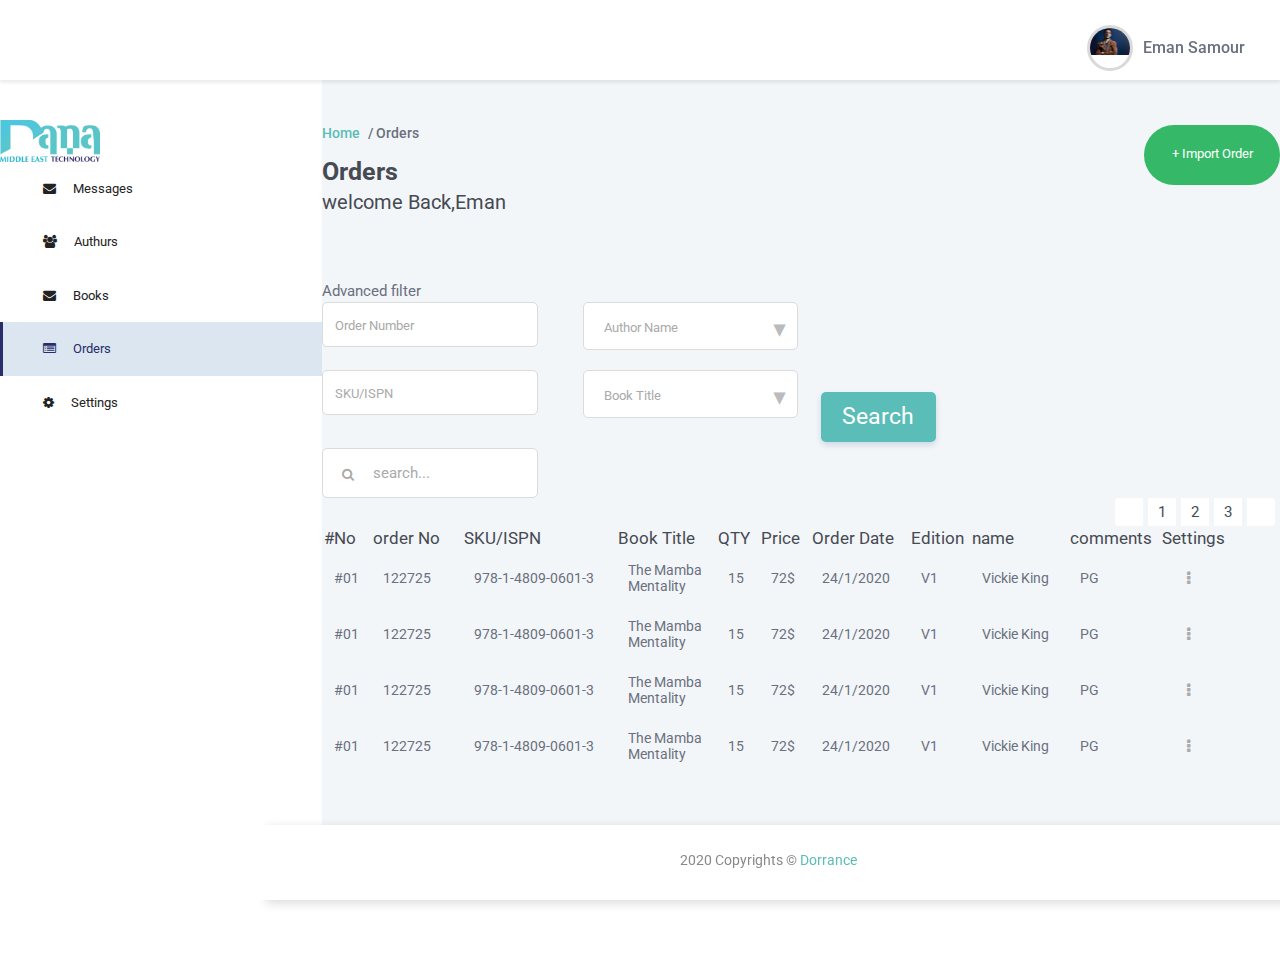
<file: orders.html>
<html>

<head>
    <meta charset="utf-8">
    <meta name="viewport" content="width=device-width, initial-scale=1.0">
    <meta name="description" content="">
    <meta name="author" content="">
    <title>Orders </title>
    <link href="assets/css/bootstrap.min.css" rel="stylesheet">
    <link href="assets/css/font-awesome.min.css" rel="stylesheet">
    <link href="https://fonts.googleapis.com/css?family=Roboto:400,500,700&display=swap" rel="stylesheet">
    <link rel="shortcut icon" href="assets/images/logo.png">
    <link href="assets/css/selectric.css" rel="stylesheet">
    <link rel="stylesheet" type="text/css" href="https://cdn.datatables.net/select/1.3.1/css/select.dataTables.min.css">
    <link href="https://cdn.lineicons.com/1.0.1/LineIcons.min.css" rel="stylesheet">

    <link rel="stylesheet" type="text/css" href="https://cdn.datatables.net/1.10.20/css/jquery.dataTables.css">
    <link href="assets/css/style.css" rel="stylesheet">

</head>

<body>
    <div class="align-items-start sideMenu">
        <div class="logo">
            <img src="assets/images/logo.png" alt="">
        </div>
        <button class="navbar-toggler d-lg-none" type="button" data-toggle="collapse"
            data-target="#navbarSupportedContent" aria-controls="navbarNav" aria-expanded="false"
            aria-label="Toggle navigation">
            <div class="mobileMenu"><i></i><i></i><i></i></div>
        </button>
        <div class="menu navbar navbar-expand-lg nav ">
            <div class="collapse navbar-collapse" id="navbarSupportedContent">
                <ul class="navbar-nav mr-auto">
                    <li class="nav-item ">
                        <a href="#" class="nav-link"><i class="fa fa-envelope"></i> Messages</a>
                    </li>
                    <li class="nav-item">
                        <a href="#" class="nav-link"><i class="fa fa-users"></i> Authurs</a>
                    </li>
                    <li class="nav-item">
                        <a href="#" class="nav-link"><i class="fa fa-envelope"></i> Books</a>
                    </li>
                    <li class="nav-item active">
                        <a href="#" class="nav-link"><i class="fa fa-list-alt"></i> Orders</a>
                    </li>
                    <li class="nav-item ">
                        <a href="#" class="nav-link"><i class="fa fa-cog"></i> Settings</a>
                    </li>
                </ul>
            </div>
        </div>
    </div>
    <div class="headerNav">
        <div class="container-fluid">
            <div class="backhome float-left">
                <a href="index.html" title="back"><i class="lni-arrow-left"></i></a>
            </div>
            <div class="profileNav clearfix">
                <div class="profileCont float-right">
                    <div class="profileImg">
                        <img src="assets/images/1.png" alt="">
                    </div>
                    <h5 class="userName">Eman Samour</h5>
                </div>
            </div>
        </div>
    </div>
    <div class="pageBody">
        <div class="whiteOverlay">

        </div>
        <div class="container">
            <div class="row">
                <div class="pageHeader clearfix" style="width:100%;">
                    <div class="generateCreateButtons float-right">
                        <a href="#" class="btn generateBtn"> + Import
                            Order</a>
                    </div>
                    <h4><a href="index.html">Home</a> / Orders</h4>
                    <h2 class="pageTitle">Orders</h2>
                    <span>welcome Back,<span>Eman</span></span>

                    <div class="clearfix tableHeader" style="width:100%;">
                        <div class="searchPagination clearfix">
                            <div class="AdvanceSearch float-left">
                                <span>Advanced filter</span>
                                <div class="form-group clearfix">
                                    <input type="text" class="form-control" placeholder="Order Number">
                                    <select class="advanceSerachSelect form-control">
                                        <option value="">Author Name</option>
                                    </select>
                                </div>
                                <div class="form-group clearfix">
                                    <input type="text" class="form-control searchByAuthor" placeholder="SKU/ISPN">
                                    <select class="advanceSerachSelect form-control">
                                        <option value="">Book Title</option>
                                    </select>
                                </div>
                                <div class="searchBox  bookSearch">
                                    <input type="text" class="search" value="search...">
                                    <i class="fa fa-search"></i>
                                </div>
                            </div>
                            <button class="btn AdvanceSearchBtn float-left">Search</button>
                        </div>

                        <div class="paginationBox orderPagination float-right">
                            <nav aria-label="Page navigation clearfix">
                                <ul class="pagination">
                                    <li class="page-item"><a class="page-link" href="#">
                                            <i class="lni-angle-double-left"></i></a>
                                    </li>
                                    <li class="page-item"><a class="page-link" href="#">1</a></li>
                                    <li class="page-item"><a class="page-link" href="#">2</a></li>
                                    <li class="page-item"><a class="page-link" href="#">3</a></li>
                                    <li class="page-item"><a class="page-link" href="#"><i
                                                class="lni-angle-double-right"></i></a></li>
                                </ul>
                            </nav>
                        </div>


                    </div>
                </div>
                <div>
                    <div class="table-responsive">
                        <table class="table">
                            <thead>
                                <tr>
                                    <th width=3%>#No</th>
                                    <th width=10%>order No</th>
                                    <th>SKU/ISPN</th>
                                    <th width=11%>Book Title</th>
                                    <th>QTY</th>
                                    <th>Price</th>
                                    <th>Order Date</th>
                                    <th>Edition</th>
                                    <th>name</th>
                                    <th >comments</th>
                                    <th>Settings</th>
                                </tr>
                            </thead>
                            <tbody>
                                <tr>
                                    <td width=3%>#01</td>
                                    <td> 122725
                                    </td>
                                    <td>978-1-4809-0601-3</td>
                                    <td>The Mamba Mentality</td>
                                    <td>15</td>
                                    <td>72$</td>
                                    <td>24/1/2020</td>
                                    <td>V1</td>
                                    <td>Vickie King</td>
                                    <td>PG</td>
                                    <td width=3% class="settingsSec"><a href="javascript:;"
                                            class="float-right settings"><i class="fa fa-ellipsis-v"></i></a>
                                        <div class="settingBox">
                                            <ul>
                                                <li>
                                                    <a href="#"><i class="fa fa-eye"></i>view Order</a>
                                                </li>

                                                <li>
                                                    <a href="#"> <i class="fa fa-trash"></i> Delete</a>
                                                </li>

                                            </ul>
                                        </div>
                                    </td>
                                </tr>

                                <tr>
                                    <td width=3%>#01</td>
                                    <td> 122725
                                    </td>
                                    <td>978-1-4809-0601-3</td>
                                    <td>The Mamba Mentality</td>
                                    <td>15</td>
                                    <td>72$</td>
                                    <td>24/1/2020</td>
                                    <td>V1</td>
                                    <td>Vickie King</td>
                                    <td>PG</td>
                                    <td width=3% class="settingsSec"><a href="javascript:;"
                                            class="float-right settings"><i class="fa fa-ellipsis-v"></i></a>
                                        <div class="settingBox">
                                            <ul>
                                                <li>
                                                    <a href="#"><i class="fa fa-eye"></i>view Order</a>
                                                </li>

                                                <li>
                                                    <a href="#"> <i class="fa fa-trash"></i> Delete</a>
                                                </li>

                                            </ul>
                                        </div>
                                    </td>
                                </tr>
                                <tr>
                                    <td width=3%>#01</td>
                                    <td> 122725
                                    </td>
                                    <td>978-1-4809-0601-3</td>
                                    <td>The Mamba Mentality</td>
                                    <td>15</td>
                                    <td>72$</td>
                                    <td>24/1/2020</td>
                                    <td>V1</td>
                                    <td>Vickie King</td>
                                    <td>PG</td>
                                    <td width=3% class="settingsSec"><a href="javascript:;"
                                            class="float-right settings"><i class="fa fa-ellipsis-v"></i></a>
                                        <div class="settingBox">
                                            <ul>
                                                <li>
                                                    <a href="#"><i class="fa fa-eye"></i>view Order</a>
                                                </li>

                                                <li>
                                                    <a href="#"> <i class="fa fa-trash"></i> Delete</a>
                                                </li>

                                            </ul>
                                        </div>
                                    </td>
                                </tr>
                                <tr>
                                    <td width=3%>#01</td>
                                    <td> 122725
                                    </td>
                                    <td>978-1-4809-0601-3</td>
                                    <td>The Mamba Mentality</td>
                                    <td>15</td>
                                    <td>72$</td>
                                    <td>24/1/2020</td>
                                    <td>V1</td>
                                    <td>Vickie King</td>
                                    <td>PG</td>
                                    <td width=3% class="settingsSec"><a href="javascript:;"
                                            class="float-right settings"><i class="fa fa-ellipsis-v"></i></a>
                                        <div class="settingBox">
                                            <ul>
                                                <li>
                                                    <a href="#"><i class="fa fa-eye"></i>view Order</a>
                                                </li>

                                                <li>
                                                    <a href="#"> <i class="fa fa-trash"></i> Delete</a>
                                                </li>

                                            </ul>
                                        </div>
                                    </td>
                                </tr>
                            </tbody>
                        </table>
                    </div>
                </div>
            </div>
        </div>

    </div>
    <div class="Footer text-center justify-content-center">
        <p>2020 Copyrights © <span> Dorrance</span></p>

    </div>


    <script type="text/javascript" src="assets/js/jquery.js"></script>
    <script src="https://cdnjs.cloudflare.com/ajax/libs/popper.js/1.14.7/umd/popper.min.js"
        integrity="sha384-UO2eT0CpHqdSJQ6hJty5KVphtPhzWj9WO1clHTMGa3JDZwrnQq4sF86dIHNDz0W1"
        crossorigin="anonymous"></script>
    <script type="text/javascript" src="assets/js/bootstrap.min.js"></script>
    <script type="text/javascript" src="assets/js/jquery.selectric.min.js"></script>
    <script type="text/javascript" charset="utf8"
        src="https://cdn.datatables.net/1.10.20/js/jquery.dataTables.js"></script>
    <script type="text/javascript" charset="utf8"
        src="https://cdn.datatables.net/responsive/2.2.3/js/dataTables.responsive.min.js"></script>
    <script type="text/javascript" charset="utf8"
        src="https://cdn.datatables.net/responsive/2.2.3/js/responsive.bootstrap4.min.js"></script>


    <script type="text/javascript" src="assets/js/main.js"></script>
    <script>
        $('select').selectric({
            disableOnMobile: false,
            nativeOnMobile: false,
            dir: "ltr"
        });
        $('.selectric-wrapper button').append('<i class="fas fa-chevron-down"></i>');
    </script>
    <script>
        $(document).ready(function () {

            $('.table').DataTable({
                "ordering": false,
                responsive: true

            });
            $('.select').selectric({
                disableOnMobile: false,
                nativeOnMobile: false,
                dir: "ltr"
            });
            $(".table-responsive").parent().css("width", "100%");
        });
    </script>


</body>

</html>
</file>
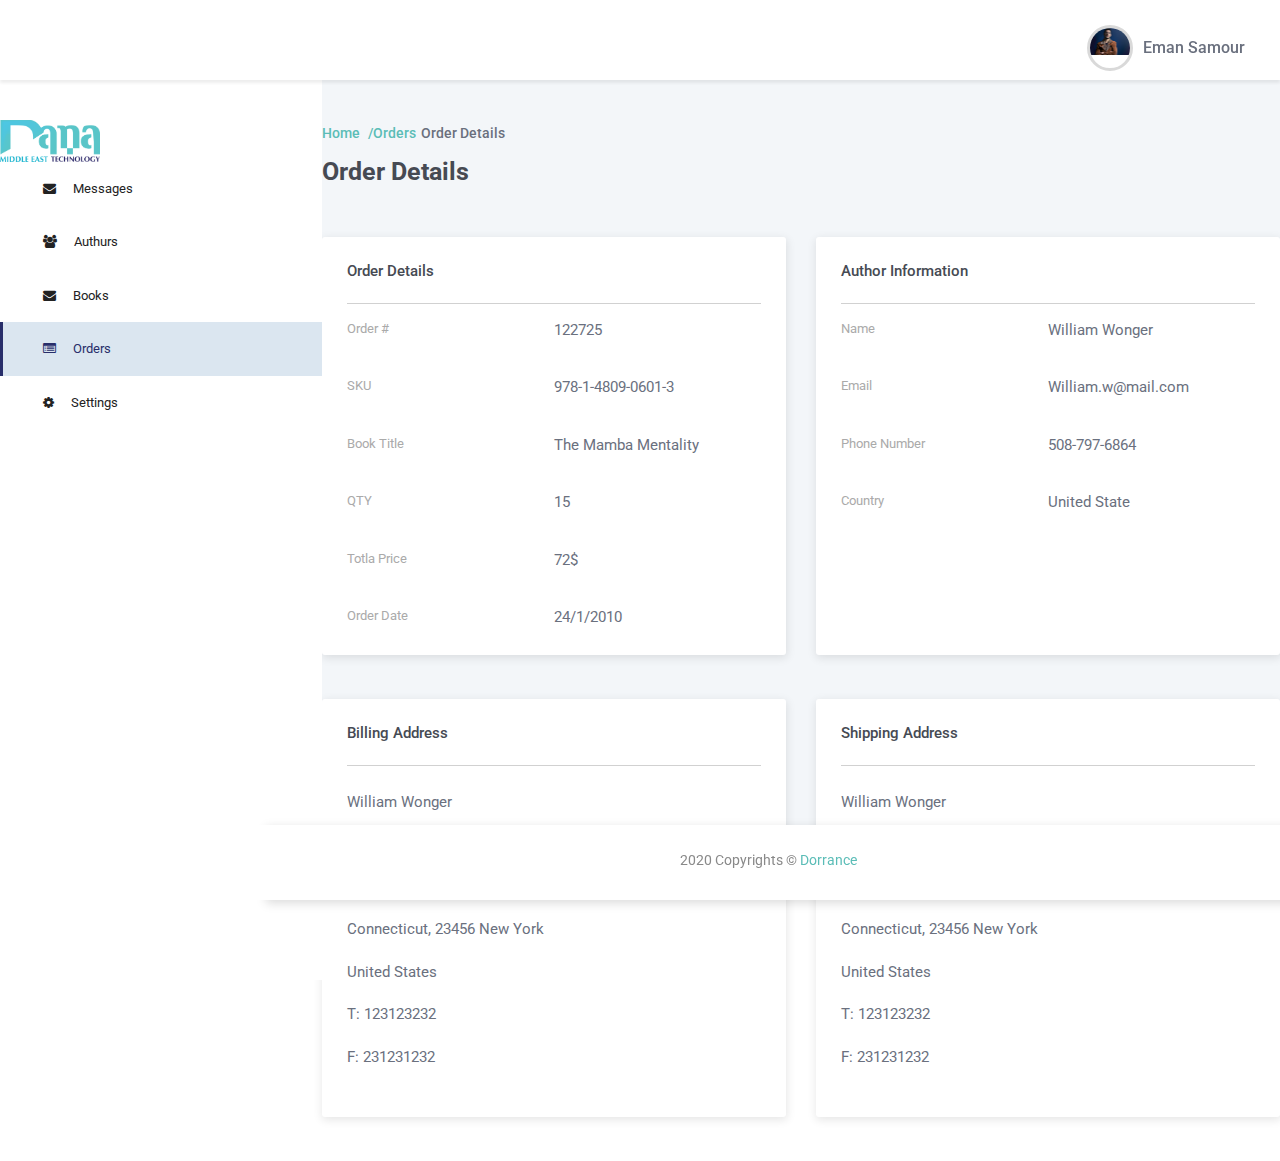
<file: ordersDetails.html>
<html>

<head>
    <meta charset="utf-8">
    <meta name="viewport" content="width=device-width, initial-scale=1.0">
    <meta name="description" content="">
    <meta name="author" content="">
    <title>Orders </title>
    <link href="assets/css/bootstrap.min.css" rel="stylesheet">
    <link href="assets/css/font-awesome.min.css" rel="stylesheet">
    <link href="https://fonts.googleapis.com/css?family=Roboto:400,500,700&display=swap" rel="stylesheet">
    <link rel="shortcut icon" href="assets/images/logo.png">
    <link href="assets/css/selectric.css" rel="stylesheet">
    <link rel="stylesheet" type="text/css" href="https://cdn.datatables.net/select/1.3.1/css/select.dataTables.min.css">
    <link href="https://cdn.lineicons.com/1.0.1/LineIcons.min.css" rel="stylesheet">

    <link rel="stylesheet" type="text/css" href="https://cdn.datatables.net/1.10.20/css/jquery.dataTables.css">
    <link href="assets/css/style.css" rel="stylesheet">

</head>

<body>
    <div class="align-items-start sideMenu">
        <div class="logo">
            <img src="assets/images/logo.png" alt="">
        </div>
        <button class="navbar-toggler d-lg-none" type="button" data-toggle="collapse"
            data-target="#navbarSupportedContent" aria-controls="navbarNav" aria-expanded="false"
            aria-label="Toggle navigation">
            <div class="mobileMenu"><i></i><i></i><i></i></div>
        </button>
        <div class="menu navbar navbar-expand-lg nav ">
            <div class="collapse navbar-collapse" id="navbarSupportedContent">
                <ul class="navbar-nav mr-auto">
                    <li class="nav-item ">
                        <a href="#" class="nav-link"><i class="fa fa-envelope"></i> Messages</a>
                    </li>
                    <li class="nav-item">
                        <a href="#" class="nav-link"><i class="fa fa-users"></i> Authurs</a>
                    </li>
                    <li class="nav-item">
                        <a href="#" class="nav-link"><i class="fa fa-envelope"></i> Books</a>
                    </li>
                    <li class="nav-item active">
                        <a href="#" class="nav-link"><i class="fa fa-list-alt"></i> Orders</a>
                    </li>
                    <li class="nav-item ">
                        <a href="#" class="nav-link"><i class="fa fa-cog"></i> Settings</a>
                    </li>
                </ul>
            </div>
        </div>
    </div>
    <div class="headerNav">
        <div class="container-fluid">
            <div class="backhome float-left">
                <a href="index.html" title="back"><i class="lni-arrow-left"></i></a>
            </div>
            <div class="profileNav clearfix">
                <div class="profileCont float-right">
                    <div class="profileImg">
                        <img src="assets/images/1.png" alt="">
                    </div>
                    <h5 class="userName">Eman Samour</h5>
                </div>
            </div>
        </div>
    </div>
    <div class="pageBody">
        <div class="whiteOverlay">

        </div>
        <div class="container">
            <div class="row">
                <div class="pageHeader orderDetailsHeader clearfix" style="width:100%;">
                    <h4><a href="index.html">Home</a> <a href="orders.html">/Orders</a>Order Details </h4>
                    <h2 class="pageTitle">Order Details</h2>

                </div>
                <div class="col-md-6 no-padding-left">
                    <div class="orderDeailsBox">
                        <h2 class="bookDetailsTitle">
                            Order Details </h2>
                        <div class="OrderDtailsGroup row firstGroup">
                            <div class="col-md-6">
                                <p> Order #</p>
                            </div>
                            <div class="col-md-6">
                                <span>122725</span>
                            </div>
                        </div>
                        <div class="OrderDtailsGroup row ">
                            <div class="col-md-6">
                                <p>SKU</p>
                            </div>
                            <div class="col-md-6">
                                <span>978-1-4809-0601-3</span>
                            </div>
                        </div>
                        <div class="OrderDtailsGroup row ">
                            <div class="col-md-6">
                                <p> Book Title</p>
                            </div>
                            <div class="col-md-6">
                                <span>The Mamba Mentality</span>
                            </div>
                        </div>
                        <div class="OrderDtailsGroup row ">
                            <div class="col-md-6">
                                <p> QTY</p>
                            </div>
                            <div class="col-md-6">
                                <span>15</span>
                            </div>
                        </div>
                        <div class="OrderDtailsGroup row ">
                            <div class="col-md-6">
                                <p> Totla Price</p>
                            </div>
                            <div class="col-md-6">
                                <span>72$</span>
                            </div>
                        </div>
                        <div class="OrderDtailsGroup row ">
                            <div class="col-md-6">
                                <p>Order Date</p>
                            </div>
                            <div class="col-md-6">
                                <span>24/1/2010</span>
                            </div>
                        </div>

                    </div>
                </div>

                <div class="col-md-6 no-padding-right">
                    <div class="orderDeailsBox">
                        <h2 class="bookDetailsTitle">
                            Author Information </h2>
                        <div class="OrderDtailsGroup row firstGroup">
                            <div class="col-md-6">
                                <p> Name</p>
                            </div>
                            <div class="col-md-6">
                                <span>William Wonger</span>
                            </div>
                        </div>
                        <div class="OrderDtailsGroup row ">
                            <div class="col-md-6">
                                <p>Email</p>
                            </div>
                            <div class="col-md-6">
                                <span>William.w@mail.com</span>
                            </div>
                        </div>
                        <div class="OrderDtailsGroup row ">
                            <div class="col-md-6">
                                <p> Phone Number</p>
                            </div>
                            <div class="col-md-6">
                                <span>508-797-6864 </span>
                            </div>
                        </div>
                        <div class="OrderDtailsGroup row ">
                            <div class="col-md-6">
                                <p> Country</p>
                            </div>
                            <div class="col-md-6">
                                <span>United State</span>
                            </div>
                        </div>

                    </div>
                </div>
                <div class="col-md-6 no-padding-left">
                    <div class="orderDeailsBox">
                        <h2 class="bookDetailsTitle">
                            Billing Address </h2>
                        <div class="AddressDetails">
                            <p> William Wonger</p>
                            <p> #24 Park Avenue Str
                            </p>
                            <p>New York</p>
                            <p>Connecticut, 23456 New York</p>
                            <p>United States</p>
                            <p>T: 123123232</p>
                            <p> F: 231231232</p>
                        </div>

                    </div>
                </div>

                <div class="col-md-6 no-padding-right">
                    <div class="orderDeailsBox">
                        <h2 class="bookDetailsTitle">
                            Shipping Address </h2>
                        <div class="AddressDetails">
                            <p> William Wonger</p>
                            <p> #24 Park Avenue Str
                            </p>
                            <p>New York</p>
                            <p>Connecticut, 23456 New York</p>
                            <p>United States</p>
                            <p>T: 123123232</p>
                            <p> F: 231231232</p>
                        </div>

                    </div>
                </div>
            </div>
        </div>

    </div>
    <div class="Footer text-center justify-content-center">
        <p>2020 Copyrights © <span> Dorrance</span></p>

    </div>



    <script type="text/javascript" src="assets/js/jquery.js"></script>
    <script src="https://cdnjs.cloudflare.com/ajax/libs/popper.js/1.14.7/umd/popper.min.js"
        integrity="sha384-UO2eT0CpHqdSJQ6hJty5KVphtPhzWj9WO1clHTMGa3JDZwrnQq4sF86dIHNDz0W1"
        crossorigin="anonymous"></script>
    <script type="text/javascript" src="assets/js/bootstrap.min.js"></script>
    <script type="text/javascript" src="assets/js/jquery.selectric.min.js"></script>
    <script type="text/javascript" charset="utf8"
        src="https://cdn.datatables.net/1.10.20/js/jquery.dataTables.js"></script>
    <script type="text/javascript" charset="utf8"
        src="https://cdn.datatables.net/responsive/2.2.3/js/dataTables.responsive.min.js"></script>
    <script type="text/javascript" charset="utf8"
        src="https://cdn.datatables.net/responsive/2.2.3/js/responsive.bootstrap4.min.js"></script>


    <script type="text/javascript" src="assets/js/main.js"></script>
    <script>
        $('select').selectric({
            disableOnMobile: false,
            nativeOnMobile: false,
            dir: "ltr"
        });
        $('.selectric-wrapper button').append('<i class="fas fa-chevron-down"></i>');
    </script>
    <script>
        $(document).ready(function () {

            $('.table').DataTable({
                "ordering": false,
                responsive: true

            });
            $('.select').selectric({
                disableOnMobile: false,
                nativeOnMobile: false,
                dir: "ltr"
            });
            $(".table-responsive").parent().css("width", "100%");
        });
    </script>


</body>

</html>
</file>
<file: assets/css/selectric.css>
/*======================================
  Selectric v1.9.3
======================================*/
.selectric-wrapper {
	position: relative;
	cursor: pointer;
	border-radius: 3px;
	border: 1px solid #fae5e5;
	min-height: 48px;
	width: 100%;	
	background-color:#fff;
	float:left;
}
.selectric-responsive {
	width: 100%;
}
.selectric {
	position: relative;
	width:100%;
	float:left;
}
.selectric .label {
	display: block;
	white-space: nowrap;
	overflow: hidden;
	text-overflow: ellipsis;
	margin: 0px;
	font-size: 14px;
	line-height: 44px;
	height: 44px;
	padding:0px 20px;
	color:#666;
	text-align:left;
	width:100%;
	float:left;
	position:static
}
.selectric .button {
	display: block;
	position: absolute;
	right: 0;
	top: 0;
	width: 100%;
	height: 44px;
	color: #BBB;
	text-align: right;
	font-size:22px;
	padding:7px 12px;

}
.selectric-hover .selectric {
	border-color: #C4C4C4;
}
.selectric-hover .selectric .button {
	color: #A2A2A2;
}
.selectric-hover .selectric .button:after {
	border-top-color: #A2A2A2;
}
.selectric-open {
	z-index: 100;
}
.selectric-open .selectric {
	border-color: #C4C4C4;
}
.selectric-open .selectric-items {
	display: block;
	border-radius:3px;
	overflow:hidden;
}
.selectric-disabled {
	filter: alpha(opacity=50);
	opacity: 0.5;
	cursor: default;
	-webkit-user-select: none;
	-moz-user-select: none;
	-ms-user-select: none;
	user-select: none;
}
.selectric-hide-select {
	position: relative;
	overflow: hidden;
	width: 0;
	height: 0;
	float:left;
	width:100%;
}
.selectric-hide-select select {
	position: absolute;
	left: -100%;
	display: none;
}
.selectric-input {
	position: absolute !important;
	top: 0 !important;
	left: 0 !important;
	overflow: hidden !important;
	clip: rect(0, 0, 0, 0) !important;
	margin: 0 !important;
	padding: 0 !important;
	width: 1px !important;
	height: 1px !important;
	outline: none !important;
	border: none !important;
 *font: 0/0 a !important;
	background: none !important;
}
.selectric-temp-show {
	position: absolute !important;
	visibility: hidden !important;
	display: block !important;
}
/* Items box */
.selectric-items {
	display: none;
	position: absolute;
	top: 100%;
	left: 0;
	background: #F8F8F8;
	z-index: -1;
	box-shadow: 0 0 10px -6px;
}
.selectric-items .selectric-scroll {
	height: 100%;
	overflow: auto;
}
.selectric-above .selectric-items {
	top: auto;
	bottom: 100%;
}

.selectric-items ul, .selectric-items li {
	list-style: none;
	padding:5px;
	margin: 0;
	font-size: 12px;
	line-height: 20px;
	min-height: 20px;
}
.selectric-items li {
	display: block;
	padding: 6px 8px;
	color: #666;
	cursor: pointer;
	background-color:#fff;
	border-radius:0px !important;
	font-size:14px;
}
.selectric-items li.selected {
	color: #fff;
}
.selectric-items li:hover {
	color: #fff;
}
.selectric-items .disabled {
	filter: alpha(opacity=50);
	opacity: 0.5;
	cursor: default !important;
	background: none !important;
	color: #666 !important;
	-webkit-user-select: none;
	-moz-user-select: none;
	-ms-user-select: none;
	user-select: none;
}
.selectric-items .selectric-group .selectric-group-label {
	font-weight: bold;
	padding-left: 10px;
	cursor: default;
	-webkit-user-select: none;
	-moz-user-select: none;
	-ms-user-select: none;
	user-select: none;
	background: none;
	color: #444;
}
.selectric-items .selectric-group.disabled li {
	filter: alpha(opacity=100);
	opacity: 1;
}
.selectric-items .selectric-group li {
	padding-left: 25px;
}
</file>
<file: assets/css/style.css>
body{
font-family: 'Roboto';
flex: 1 0 auto;
display: flex;
transition: width 0.2s ease;
position: relative;
}
.navbar{
    width:100%;
    padding: 0;
}
.navbar-nav{
    display: block;
    width:100%;
}
.menuSide{
    flex-direction: column;
}
img{
    width:100%;
}
ul{
    margin:0;
    padding:0;
    list-style: none;
}
li{
    list-style-type: none;
}
a:hover{
    text-decoration: none;
}
.sideMenu{
    background-color: white;
/*    box-shadow: 1.59px 9.88px 30px rgba(0,0,0,.1);*/
    height:100vh;
    background-color: white;
    width:322px;
    flex-direction: column;
    display: inline-flex;
    flex: 0 0 auto;
    z-index: 99999999999999999999999;
    position: relative;
    margin-top:80px;
    padding-top:40px;
}
.headerNav{
    display: inline-flex;
   background-color:white;
    height:80px;
    backface-visibility: hidden;
    z-index: 99999999999999;
    position: absolute;
    top: 0;
    left: 0;
    right: 0;
    box-shadow: 0 3px 3px rgba(0,0,0,.07);
    padding: 25px 20px;
    flex: none;
}
.logo{
    width:100px;
}
.menu{
    width:100%;
}
.nav-item{
    padding:17px 32px;
    width:100%;
    border-left:3px solid transparent;
}
.nav-link{
    padding:0;
    color:#222222;
    font-size:13px;
}
.nav-link i{
    padding-right:14px;
}
.nav-item.active{
border-left:3px solid #282E6A;
background-color: rgb(16, 85, 152,.15)
}
.nav-item.active .nav-link{
    color:#282E6A;
    transition: all .5s;
}
.nav-item:hover{
    border-left:3px solid #282E6A;
    background-color: rgb(16, 85, 152,.15);
    transition: all .5s;
    }
    .nav-item:hover .nav-link{
        color:#282E6A;
        transition: all .5s;

    }
    .profileImg{
        width:46px;
        height:46px;
        border-radius: 50%;
        overflow: hidden;
        border:3px solid #D9D9D9;
        margin-right:10px;
        display: inline-block;
   

    }
    .profileCont{
        display: table;
    }
    .profileNav{
     
        height: 100%;
        width:100%;
    }
    .userName{
        font-size: 16px;
        color:#6A707E;
        display: inline-block;
        display: table-cell;
        vertical-align: middle;
    }
    .pageBody{
        display: flex;
        flex: 1 auto;
        background-color:#F3F6F9;
        padding-top:125px;
        padding-bottom:164px;
        position: relative;
        z-index: 11;
    }
    .whiteOverlay{

        position: absolute;
        top:0;
        left:0;
        height:100%;
        width:100%;
        z-index: 22;
        background-color: rgba(255,255,255,.51);
        display: none;       
    }
    .blure{
        box-shadow: 0 3px 6px rgba(0,0,0,.16);
      
    }
    .pageHeader h4{
        font-size:14px;
        color:#6A707E;
        margin:0;
    }
    .pageHeader h4 a{
        color:#5BBDB7;
        padding-right:5px;
    }
    .pageTitle{
font-size:25px;
color:#464A53;
font-weight: bold;
margin:0;
margin-top:15px;
    }
    .pageHeader span{
        font-size: 20px;
        color:#464A53;
    }
    .MessagesBox{
        margin-top:18px;
        background-color:white;
        padding:30px 20px;
        box-shadow:.47px 2.69px 10px rgba(119, 119, 119, .1);
        width:100%;
       
    }
    .MessagesForm{
        position: relative;
    }
    .MessagesForm .radioLabel{
        display: block;
        position: relative;
        padding-left: 35px;
        margin-bottom: 12px;
        cursor: pointer;
        font-size:16px;
        color:#6A707E;
        -webkit-user-select: none;
        -moz-user-select: none;
        -ms-user-select: none;
        user-select: none;
        margin-right: 50px;
        display: inline-block;
      
    }
    .checkmark {
  position: absolute;
  top: 0;
  left: 0;
  height: 24px;
  width: 24px;
  padding:8px;
  background-color: transparent;
  border:.5px solid #AAAAAA;
  border-radius: 50%;
  text-align: center;
}
    .MessagesForm .radioBtn{
        position: absolute;
        opacity: 0;
        cursor: pointer;
    }
    .radioBtn:checked ~ .checkmark:after {
        background: #5BBDB7;
      }
      .checkmark:after {
        content: "";
        position: absolute;
        display: none;
      }
      .radioBtn:checked ~ .checkmark:after {
        display: block;
      }
      .checkmark:after {
        top: 3px;
    left: 4px;
       width: 16px;
       height: 16px;
       border-radius: 50%;
   }
   .radioLabel:hover  .checkmark:after {
    background: #5BBDB7;
  }
  .radioBox{
      margin-bottom:34px;
  }
  .select{
      width:47.5%;
      display: inline-block;
      float: left;
      margin-bottom:42px;
  }
  .selectric .label{
      line-height: 64px;
  }
  .selectric .button{
      top:8px;
  }
  .select.first{ margin-right:55px;}
  .selectric-wrapper,.form-control{
    background-color: #F3F6F9;
    border: .5px solid #AAAAAA;
    height:60px;
    border-radius: 5px;
  }
  .selectric-items li
  {
    background-color: #F3F6F9;
  }
  .selectric .label,.form-control::placeholder,.selectric-items li{
    color:#6A707E;
    font-size:17px;
  }
  .selectric-items li.selected ,.selectric-items li:hover{
      color:#5BBDB7
}
  textarea.form-control{
      height:260px;
      width:100%;
  }

.Footer{
    display: inline-flex;
     backface-visibility: hidden;
     z-index: 99;
     position: absolute;
     bottom: 0;
     left: 0;
     right: 0;
    font-size: 14px;
   color:#898989;
    height:75px;
    background-color: white;
    box-shadow:10px  2.69px 10px rgba(0,0,0,.15);
    flex: none;
    margin-left: 20%;
    z-index: 88888888888;
    text-align: center;
    padding:25px 0;

}
.Footer span{
    color:#5BBDB7;
}
.sendMessageBtn{
    width: 18.25%;
    height: 73px;
text-align: center;
color:white;
background-color: #5BBDB7;
box-shadow: 0 3px 6px rgba(3, 59, 127, .16);
margin-top: 40px;
float: right;
border:2px solid transparent;
font-size: 22px;
font-weight: 500;
}
.sendMessageBtn:hover{
    background-color:white;
  color: #5BBDB7;
  border:2px solid #5BBDB7;
}
.search{
    width:100%;
    height:50px;
    border-radius: 5px;
    border:1px solid #DBDBDB;
    margin:30px 0;
    display: block;
    padding-left: 50px;
    font-size: 15px;
    color:#AAAAAA;
}
.dataTables_filter {
    display: none;
    }
.searchBox{
    position: relative;
    width:21.8%;
}
.searchBox i{
    position: absolute;
    top:40%;
    left:20px;
    font-size: 13px;
color:#AAAAAA;
}
.table{
    width:100%;
    background-color: transparent;
    border:0;
}
.dataTables_length{
    display: none;
}
.table thead tr th{
    font-size: 17px !important;
    color:#464A53 !important;
    font-weight: 400 !important;
    padding: 2px !important;
}
.autImg{
    width:34px;
    height:34px;
    border-radius: 50%;
    overflow:hidden;
    display: inline-block;
    margin-right:10px;
}
.autImg img{
    height:100%;
}
td h4{
    display: inline-block;
  font-weight: 400;
  font-size:14px;
  vertical-align: bottom;
}
.table td{
    font-size:14px;
    color:#6A707E;
    vertical-align: middle;

}
.table.dataTable {
    border-collapse: separate; 
    border-spacing: 0px 15px; 
    width: 100%;
}
.settings{
    color:#AAAAAA;
    font-size:16px;
    margin-right: 25px;
}
td.emailTable{
   color: #2578DD !important
}
td.numberTable{
    color: #2578DD
}
.m-checkbox span{
 
    background-color:white;
    border:1px solid #E3E3E3;
    width:20px;
    height:20px;
    position: relative;

}
.m-checkbox {
    display: inline-block;
    position: relative;
    cursor: pointer;
    font-size: 1rem;
    -webkit-transition: all 0.3s;
    transition: all 0.3s;
}
.m-checkbox span::after{
    position: absolute;
    content: "";
    top: 50%;
    left: 50%;
    margin-left: -2px;
    margin-top: -6px;
    width: 5px;
    height: 10px;
    border-width: 0 2px 2px 0/*rtl:ignore*/ !important;
    -webkit-transform: rotate(45deg);
    transform: rotate(45deg)/*rtl:ignore*/;
}
.m-checkbox.m-checkbox--brand.m-checkbox--solid>input:checked ~ span:after {
display: block;
border: solid #5BBDB7;
}
.settingBox:before{
    content: "";
    position: absolute;
    margin-top:-6px;
    margin-left:-5px;
    border-left: 12px solid transparent;
    border-right: 12px solid transparent;
    border-bottom: 12px solid white;
    right: 18px;
    top: -1%;
    text-shadow: 0 0 20px rgba(0,0,0,.1);
  
}
.settingBox{
    display: none;
    background-color:white;
    padding:0 15px;
    width:225px;
    border-radius: 5px;
    position: absolute;
    top:40%;
    z-index: 99999999;
    right:20%;
    box-shadow: 1px 3px 30px 2px rgba(0,0,0,.16);
}
.settingsSec{
    position: relative;

}
.settingBox li{
 
    padding: 15px 0;
    border-bottom:.5px solid #E6E6E6;
    width:100%;
}
.settingBox li:hover a{
color:#5BBDB7;
}
.settingBox li:last-child{
    border-bottom: 0;
}
.settingBox li a{
    font-size:15px;
    color:#464A53;
    width:100%;
}
.settingBox i{
    display: inline-block;
    margin-right: 10px;
}
.settingBox li a i.fa-eye{
   color: #8CD8D7;
}
.settingBox li a i.fa-pencil{
    color:#06B169;
}
.settingBox li a i.fa-trash{
    color:#F44F4F
}
.settingBox li a i.fa-book{
    color:#F4BC1C
}
.settingBox li a i.fa-list-alt{
    color:#5C2CCC;
}
table.dataTable{
    border:0 !important;
}
.ui-datatable.borderless thead th,
.ui-datatable.borderless tbody,
.ui-datatable.borderless tbody tr,
.ui-datatable.borderless tbody td {
    border: 0 !important;
}
table.dataTable tbody tr{
    height: 67px !important;
    box-shadow:.47px 2.69px  10px rgba(119, 119, 119, .1)
}
table.dataTable tbody tr:hover{
  transition: all .5s;
}


table.dataTable thead th, table.dataTable thead td{
    border-bottom: 0 !important;
    padding:5px !important
}
.table td, .table th{
    border:0 !important;
}
.dataTables_info{
    display: none;
}

.dataTables_paginate{
    display: none;
}
.paginationBox{
    margin-bottom:50px;
}
.page-item{
    border-radius: 3px;
    margin-right:5px;
    text-align: center;
    display: table;
}
.page-link{
    font-size: 15px;
    color:#464A53;
    border:0;
    background-color: white;
    width:28px;
    height:28px;
    text-align: center;
    display: table-cell;
    vertical-align: middle;
    padding:0;
   
}
.page-link i{
    vertical-align: middle;
    font-size: 15px;
}
.page-link:hover{
 background-color:#5BBDB7;
}
.page-link:hover {
    color:white;
}
.generateBtn{
    background-color: #35B968;
    border-radius: 30px;
    width:136px;
    height:60px;
    color:white;
    font-size: 13px;
    line-height: 44px;
}
.generateBtn:hover{
    box-shadow: 1px 2px 10px 5px rgba(0,0,0,.16);
    color:white;

}
.btnMargin{
    margin-right:14px;
}
.generateCreateButtons{
    display: block;
    margin-bottom: 33px;
}
.table input{
    position: absolute;
    z-index: -1;
    opacity: 0;
}
.searchBox .selectric-wrapper {
    width:100%;
    height:50px;
    border-radius: 5px;
    border:1px solid #DBDBDB;
    margin:30px 0;
    margin-left:40px;
    display: block;
    padding-left: 20px;
 
background-color: white;}
.searchBox .selectric .label{
    font-size: 15px;
    color:#AAAAAA;
    line-height: 50px;
}
.searchBox  .selectric .button{
    top:3px;
}
.bookImg{
    width:66px;
    height:54px;
    border-radius: 5px;
    overflow: hidden;
}
.backhome i{
    font-size:25px;
    color:#6A707E;
    line-height: 34px;
    font-weight: 900;
    padding-left:20px;
}
#AddNewBook .modal-dialog,#AuthorModal .modal-dialog{
    max-width: 75%;
    margin-left: 22%;
    top: 22%;
    border-radius: 10px;  
}
#AuthorModal .modal-dialog{
    width:65%;
    margin-left: 27%;
}
#AddNewBook .modal-content{
    background-color:white;
    padding:60px;
}

#AuthorModal .modal-content{
    padding:100px;
    text-align: center;
    background-color:white;

}
.AuthorModalSec{
    padding-top:45px;
    padding-bottom:55px;
    border-bottom: .5px solid #AAAAAA;
    width:100%;


}
.modal-content .AuthorModalSec:last-child{
    border-bottom: 0;;
}
.AuthorModalSec a{
    text-align: center;
    font-size:26px;
    color:#6A707E;
}
.AddBookTitle{
   color: #464A53;
   font-size:22px;
   font-weight: 400;
   margin-bottom:40px;
}
button.close {
    top: -14px;
    right: -2px;
    position: absolute;
    background-color: #F44F4F;
    border-radius: 51%;
    opacity: 1;
    width: 38px;
    height: 38px;
        font-weight: 400;
        color:white;
        font-size:24px;
    
}
.uploadImgSec{
    width:50%;
}
.AddBookImg{
    margin:0 auto;
    width:126px;
    height:126px;
    text-align: center;
}
.uploadImgText{
    margin-top:10px;
    font-size:15px;
    color:#6A707E;
    text-align: center;
}
#uploadImg{
display: none;
}
#uploadImg{
    cursor: pointer;
}
.addBookForm .form-group{
    margin-bottom:20px;
}
.addBookLeft{
    width:45%;
    float: left;
    display: inline-block;
  
}
.addBookRight{
    width:45%;
    float: right;
   display: inline-block;
   text-align: center;
}
.margin-topForm{
    margin-top:84px;
}

.addBookForm .form-control{
    border:.5px solid #AAAAAA;
    width:100%;
    background-color:#F9FBFC;
}
.addBookForm .form-control::placeholder{
    font-size:17px;
    color:#6A707E;
}
.close:not(:disabled):not(.disabled):focus, .close:not(:disabled):not(.disabled):hover{
    opacity: 1;
    color:white;
}
.vl{
    width:1px;
    height:495px;
    border-left:1px solid #AAAAAA;
    display: inline-block;
    margin-left:60px;
}
.addBookBtn,.AdvanceSearchBtn{
    margin-top:125px;
    background-color: #5BBDB7;
    color:white;
    box-shadow:  0 3px 6px rgba(3, 59, 127, .16);
    width:40%;
   font-size: 23px;
    border-radius: 5px;
    height: 75px;
}
.addBookBtn:hover,.AdvanceSearchBtn:hover{
color:white;
    box-shadow:  0 5px 10px rgba(3, 59, 127, .16);
    background-color: #119d96;
}
.AdvanceSearch{
    width:50%;
    margin-top:63px;
}
.AdvanceSearch .form-control,.AdvanceSearch .selectric-wrapper{
    width:45%;
    background-color: white;
    display: inline-block;
    height:45px;
    float:left;
    border:.5px solid #DBDBDB;
    border-radius: 5px;
}
.AdvanceSearch .form-control::placeholder,.AdvanceSearch .selectric-wrapper .selectric .label {
    font-size:13px;
    color:#AAAAAA;
}
.AdvanceSearch .selectric-wrapper{
    margin-left:45px;
}
.AdvanceSearch .form-group {
    width:100%;
    margin-bottom:20px;
}
.AdvanceSearch .selectric-wrapper .selectric .label {
    line-height: 50px;
}
.AdvanceSearch .selectric-wrapper .selectric .button {
    top:2px;
}
.AdvanceSearch .searchBox{
width:45%;
}
.AdvanceSearch span{
    font-size:15px;
    color:#6A707E;
    margin-bottom:24px;
}
.AdvanceSearchBtn{
    width:12%;
    height:50px;
margin-left:20px;
margin-top:175px;
}
 .orderPagination.paginationBox{
    margin-bottom:0;
}
.AdvanceSearch .searchBox .search{
    margin-bottom:0;
}
.orderDeailsBox{
    width:100%;
    background-color:white;
    border-radius: 3px;
    padding:25px;
    height:418px;
    margin-bottom: 44px;
    box-shadow:.46px 2.96px 10px rgba(0,0,0,.1)
}

.bookDetailsTitle{
    font-size:15px;
    color:#464A53;
    padding-bottom:23px;
    border-bottom:.5px solid #D1D1D1;
    margin:0;
}
.OrderDtailsGroup{
    margin-bottom:35px;
    width: 100%;
}
.OrderDtailsGroup p{
    font-size:13px;
    color:#AAAAAA;
    margin:0
}
.OrderDtailsGroup span{
    font-size:15px;
    color:#6A707E
}
.OrderDtailsGroup.firstGroup{
    margin-top:15px;

}
.col-md-6.no-padding-left{
    padding-left:0
}
.col-md-6.no-padding-right{
    padding-right:0
}
.AddressDetails{
    margin-top:25px
}
.AddressDetails p{
margin-bottom:20px;
font-size:15px;
color:#6A707E;
}
.orderDetailsHeader{
    margin-bottom:50px;
}
#tableEarning thead tr th{
    font-size:13px !important
}
#tableEarning.dataTable thead th{
    padding-top:5px !important
}
label.m-checkbox{
    margin-bottom:0;
}
.table input.form-control{
    position: unset;
    opacity: 1;
    width: 52%;
    border: 0;
    display: inline-block;
    height: 30px;
}
.table input.form-control:focus{
    box-shadow: none;
    border:0;
    border:1px solid #5BBDB7;
}
.sure {
    text-align: center;

    margin-top:40px;
    float: right;
}
.sure h5{
    font-size: 25px;
    color: #464A53;
    font-weight: bold
}
.confirmBtn{
    background-color: #8CD8D7;
    color:white;
    border-radius: 20px;
    width:100px;
}
.confirmBtn.CancelEarn{
    background-color: #F44F4F;

}
.confirmBtn:hover{
color:white;
box-shadow: .4px .96px 10px rgba(0,0,0,.1);
background-color: #75b2b1;
transition: all .5s;
}
.confirmBtn.CancelEarn:hover{
    background-color: #d34949;
    transition: all .5s;    
}

  @media(min-width:320px)and (max-width:1024px){
      #DataTables_Table_0_wrapper{
          width:100%;
      }
      .table-responsive{
          overflow-x: scroll;
      }
      .search{
          width:100%;
      }
      .searchBox{
          width:100%;
      }
     .sideMenu{
        width:100%;
        height: auto;
        background-color: #5BBDB7;
        height: 100px;
     }
     .logo{
         width:47%;
     }
     button.navbar-toggler {
        position: absolute;
        top: 20%;
        right: 5%;
        height: 40px;
        cursor: pointer;
        border-radius: 0;
        opacity: .7;
        border:1px solid white;
        text-align: center;
    }
    .mobileMenu{
        cursor: pointer;
        width: 25px;
        height: 17px;
    
    }
    .mobileMenu i{
        position: relative;
        display: block;
 
        width: 100%;
        height: 8px;;
    }
    .mobileMenu i::after{
        position: absolute;
        background-color: white;
        border-radius: 2px;
        content: '';
        display: block;
        width: 91%;
        height: 3px;
    }
    .headerNav{
        top:100px;
        margin-left:0;
    }
  body{
    display: block;
  }
  .menu {
    width: 100%;
    position: absolute;
    z-index: 99999999999999999999999999999999999999;
    background-color: white;
    top: 100px;
  }
  .select{
      width:100%;
  }
  .pageBody{
      padding-left:20px;
      padding-right: 20px;
  }
  .Footer{
      margin: 0;
  }
  .sendMessageBtn{
      width:100%;
  }
  .searchBox .selectric-wrapper{
    margin-left:0;
}
#AddNewBook  .modal-content{
    width:100%;
    padding:10px;
}

.addBookLeft,.addBookRight{
    width:100%;
}
#AddNewBook .modal-dialog{
max-width:95%;
margin-left:0;
margin: auto;
top:18%;
}
.vl{
    display: none;
}
.addBookBtn{
    margin-top:10px;
}
.addBookRight{
    margin-top:20px;
}
.col-md-6.no-padding-left,.col-md-6.no-padding-right{
  padding:0;
}
.orderDeailsBox{
    height:auto
}
.AdvanceSearch{
    WIDTH:100%;
}
.AdvanceSearch .form-control,.AdvanceSearch .selectric-wrapper{
    width:100%;
}
.AdvanceSearch .selectric-wrapper{
    margin-left:0;
    margin-top:10px;
}
.AdvanceSearchBtn{
    width:80%;
}
.AdvanceSearch .searchBox .search {
    width:100%;
}
.AdvanceSearch .searchBox{
    width:100%;
}
.AdvanceSearchBtn{
    margin-bottom: 35px;
    margin-top:35px;
}
#AuthorModal  .modal-content{
    width:100%;
    padding:10px;
}
#AuthorModal .modal-dialog{
    width:95%;
    margin-left:0;
    margin:auto;
    top:20%;
    max-width: 95%;;
    }
    .AuthorModalSec a{
font-size: 15px;
    }
    .paginationBox{
        width:100%;
    }
    .generateBtn{
        display: inline-block;
height:52px;
        width: 125px
    }
    .paginationBox {
        margin-bottom: 0;
    }
}
  @media(min-width:768px)and (max-width:1024px){
      .sideMenu{
          height:120px;
      }
      .logo{
          width:26%;
      }
    
      button.navbar-toggler {
          width:60px;
          height:60px;
      }
      .mobileMenu{
          width: 35px;
        height: 19px;
        margin: auto;
      }
      
      .sendMessageBtn{
        width:250px;
    }
    .col-md-6.no-padding-left{
        padding-left:0;
        padding-right:15px;
    }.col-md-6.no-padding-right{
        padding-right:0;
        padding-left:15px;

      }
      .orderDeailsBox{
          height:450px;
      }
 
      .AdvanceSearch{
        width:100%;
        margin-top:63px;
    }
    .AdvanceSearch .form-control,.AdvanceSearch .selectric-wrapper{
        width:45%;
    }

    .AdvanceSearch .selectric-wrapper{
        margin-left:45px;
        margin-top:0;
    }


    .AdvanceSearch .searchBox{
    width:45%;
    }
    .AdvanceSearch span{
        font-size:15px;
        color:#6A707E;
        margin-bottom:24px;
    }
    .AdvanceSearchBtn{
    margin-top:50px;
    width:30%;
    }

  }
</file>
